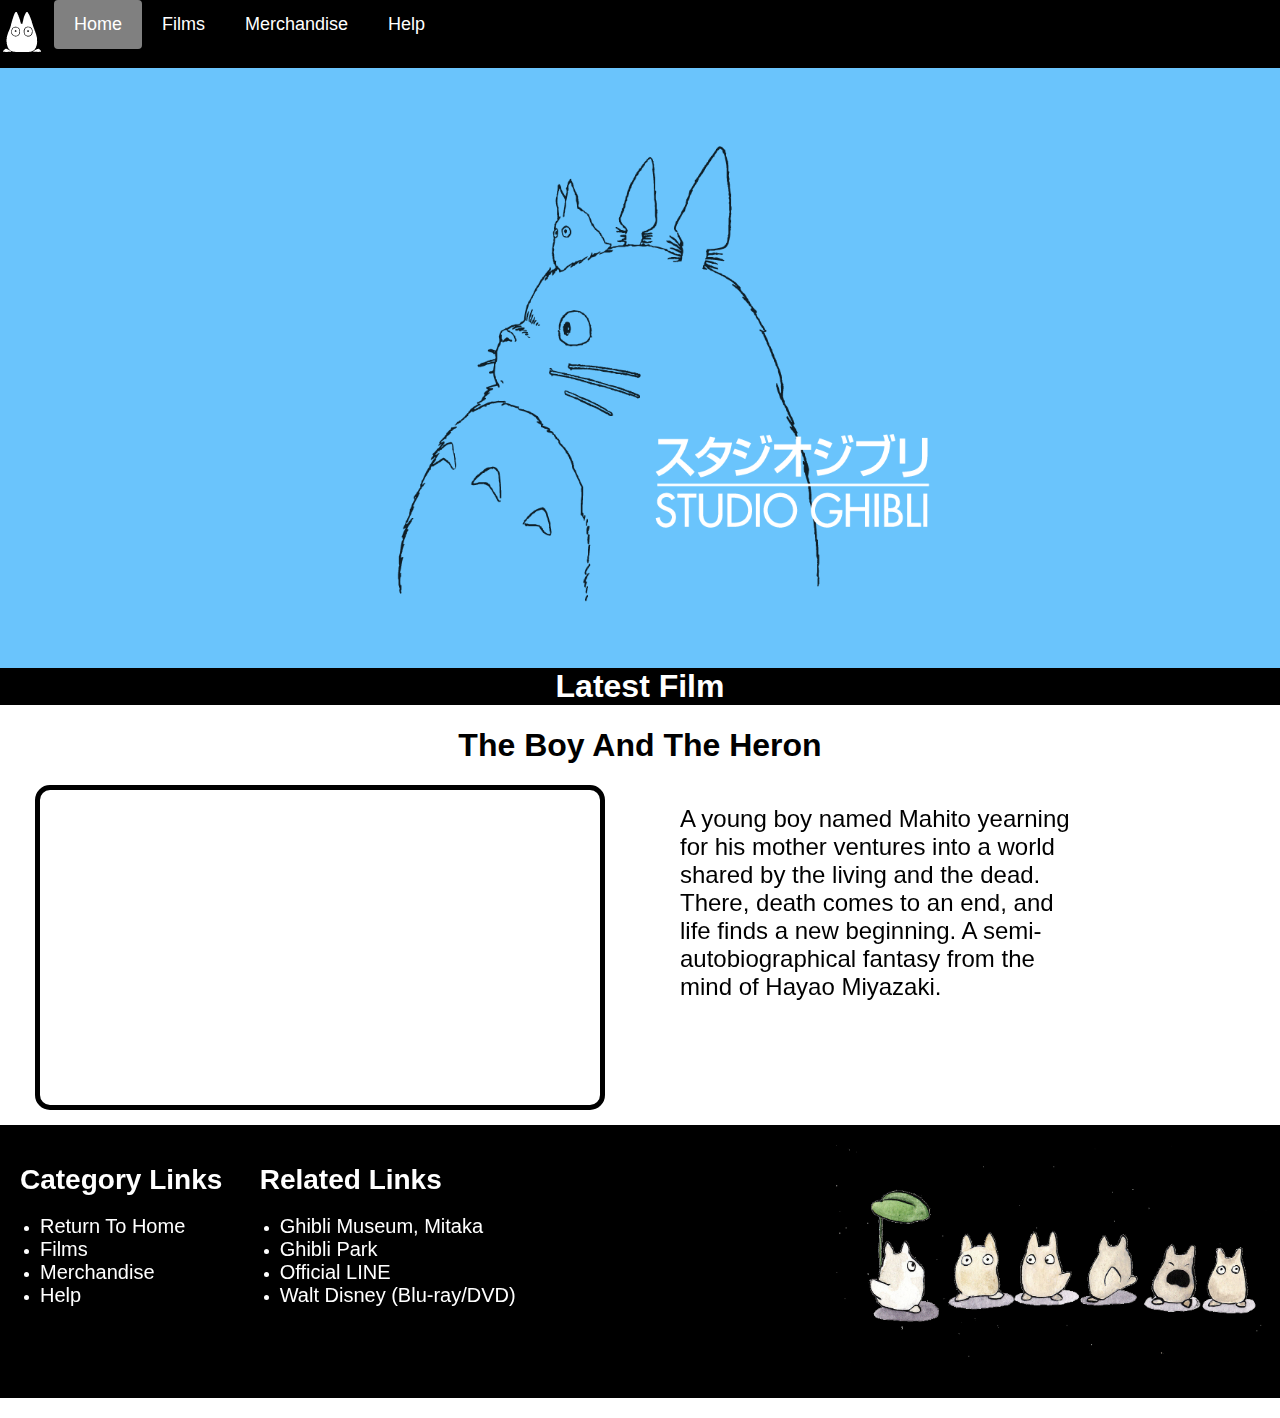
<file: index.html>
<!DOCTYPE html>
<html lang="en">
<head>
    <meta charset="UTF-8">
    <meta name="viewport" content="width=device-width, initial-scale=1.0">
    <title>Studio Ghibli</title>
    <link rel="stylesheet" href="style.css" >
    
</head>
<body>

    <div class="header">
        <a class="logo" ><img src="home_logo.png" alt="home_logo" ></a>
        <div class="links">
            <a class="home" href="index.html"  style="background-color: gray; color: white;">Home</a>
            <a class="Films" href="film_list.html">Films</a>
            <a class="merchandise" href="merchandise.html">Merchandise</a>
            <a class="help" href="help.html">Help</a>
        </div>
    </div>
    <div class="center-logo">
        <img src="totoro.png" alt="totoro" >
    </div>
    <div class="latest-film">
        <h1 id="lf-head" >Latest Film</h1>
    </div>
    <h1 id="title">The Boy And The Heron</h1>
    <div class="latest-film-body">

        <div class="lf-body" id="trail">
            <iframe width="900" height="506" src="https://www.youtube.com/embed/f7EDFdA10pg?si=gQRUvYF3UIAoTO_2" title="YouTube video player" allow="accelerometer; autoplay; clipboard-write; encrypted-media; gyroscope; picture-in-picture; web-share" allowfullscreen></iframe>
        </div>
        <div class="lf-body" id="desc">
            <p id="lf-desc">A young boy named Mahito yearning for his mother ventures into a world shared by the living and the dead. There, death comes to an end, and life finds a new beginning. A semi-autobiographical fantasy from the mind of Hayao Miyazaki.</p>
        </div>
        </div>
        
        <div class="bottom"> 
            <div class="category_links">
                <h1>Category Links</h1>
                <ul>
                    <li><a style="text-decoration:none" href="index.html">Return To Home</a></li>
                    <li><a style="text-decoration: none;" href="film_list.html">Films</a></li>
                    <li><a style="text-decoration: none;" href="merchandise.html">Merchandise</a></li>
                    <li><a style="text-decoration: none;" href="help.html">Help</a></li>
                </ul>
            </div>
            <div class="related_links">
                <h1>Related Links</h1>
                <ul>
                    <li><a style="text-decoration:none" href="https://www.ghibli-museum.jp/">Ghibli Museum, Mitaka</a></li>
                    <li><a style="text-decoration:none" href="https://ghibli-park.jp/">Ghibli Park</a></li>
                    <li><a style="text-decoration:none" href="https://line.me/ti/p/%40studioghibli">Official LINE</a></li>
                    <li><a style="text-decoration:none" href="http://www.disney.co.jp/studio/ghibli.html">Walt Disney (Blu-ray/DVD)</a></li>
                </ul>
            </div>
            <div class="bottom-img"> <img src="imgbin_catbus-chibiusa-drawing-studio-ghibli-png.png"   alt="bottom img"></div>
        </div>
</body>
</html>
</file>
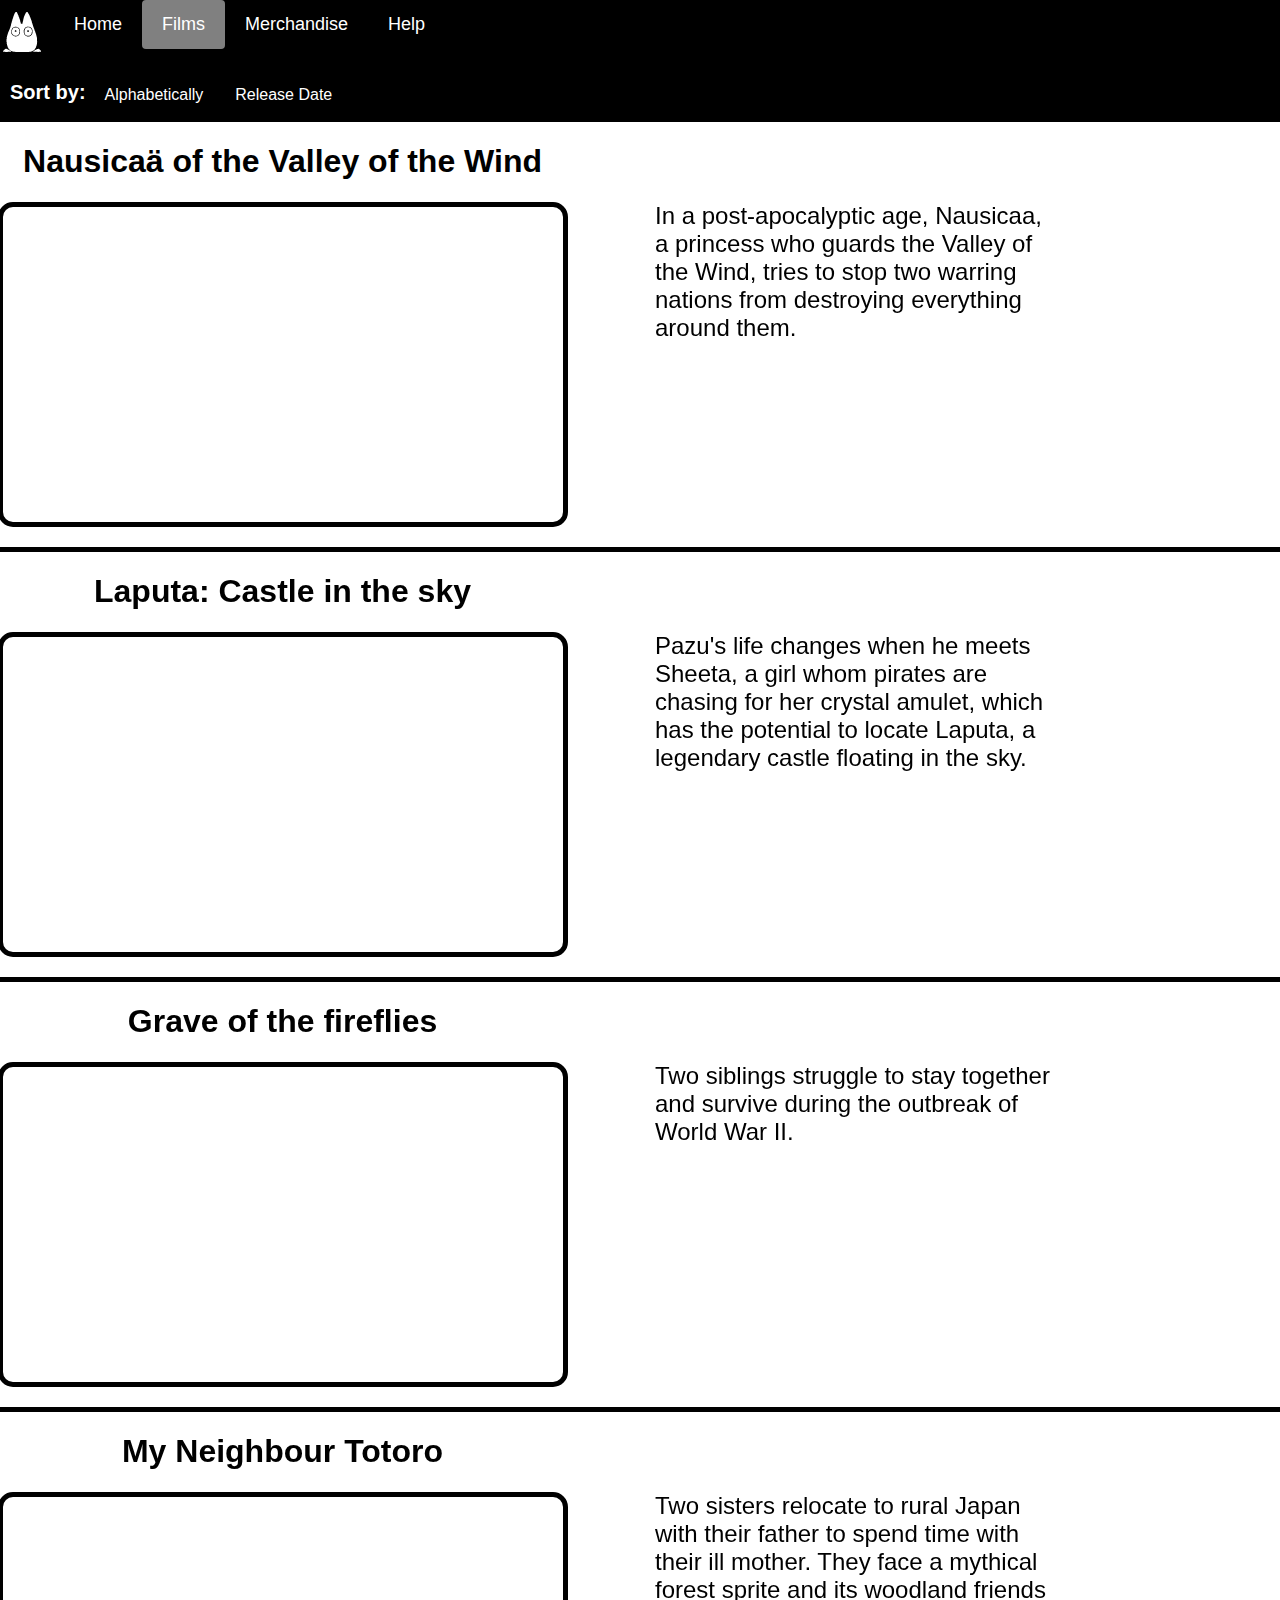
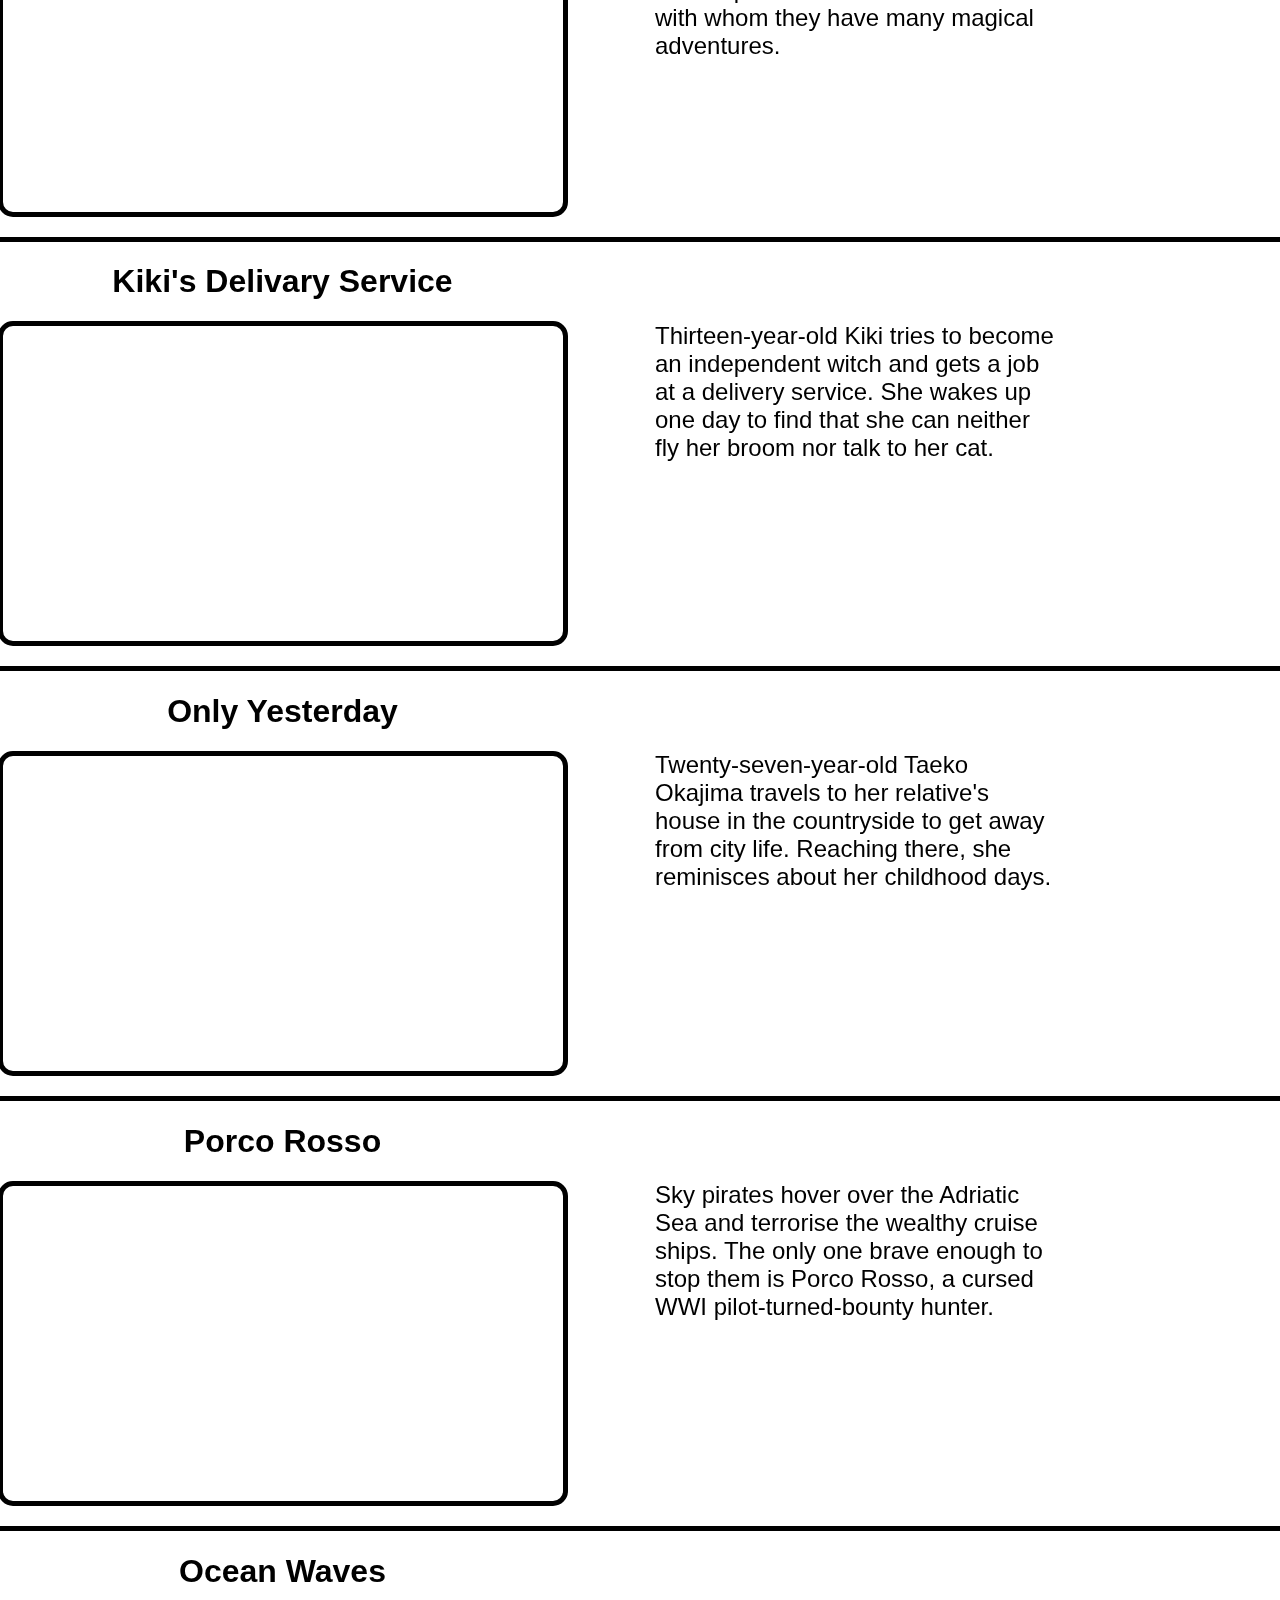
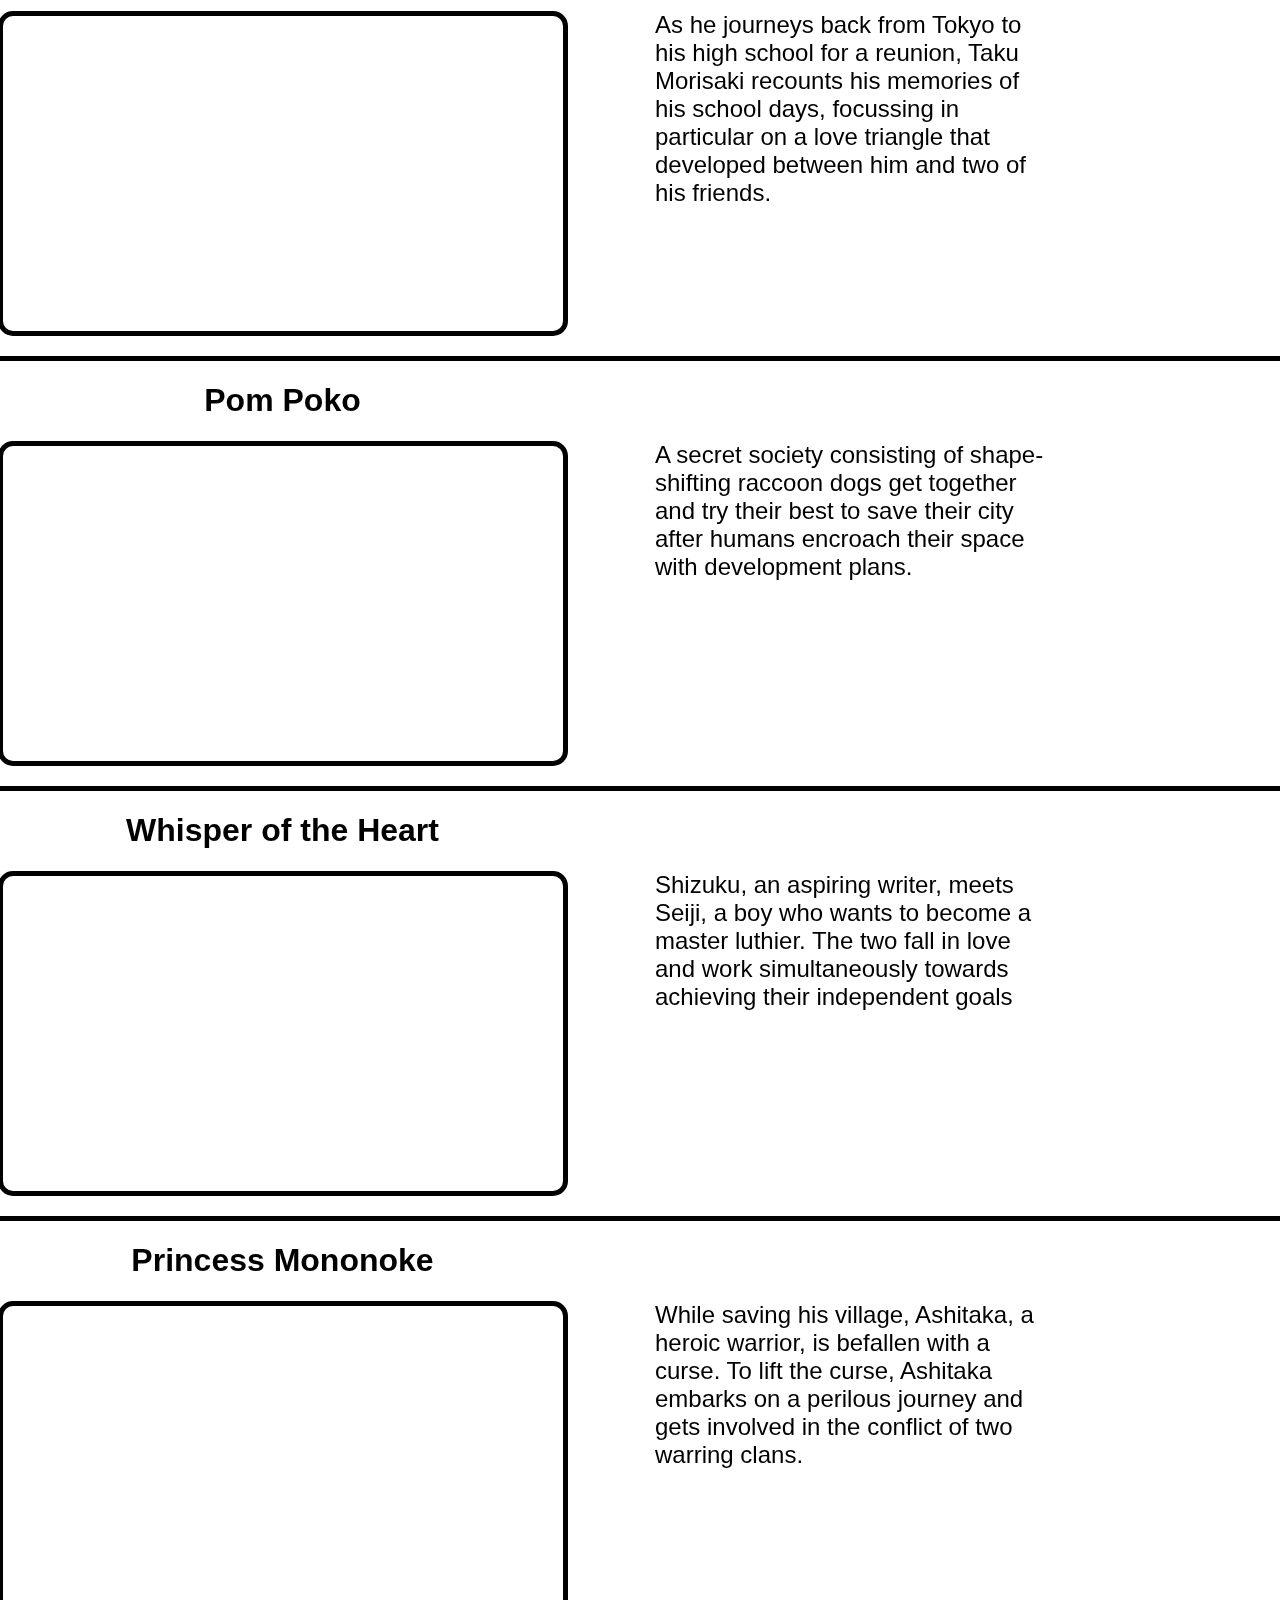
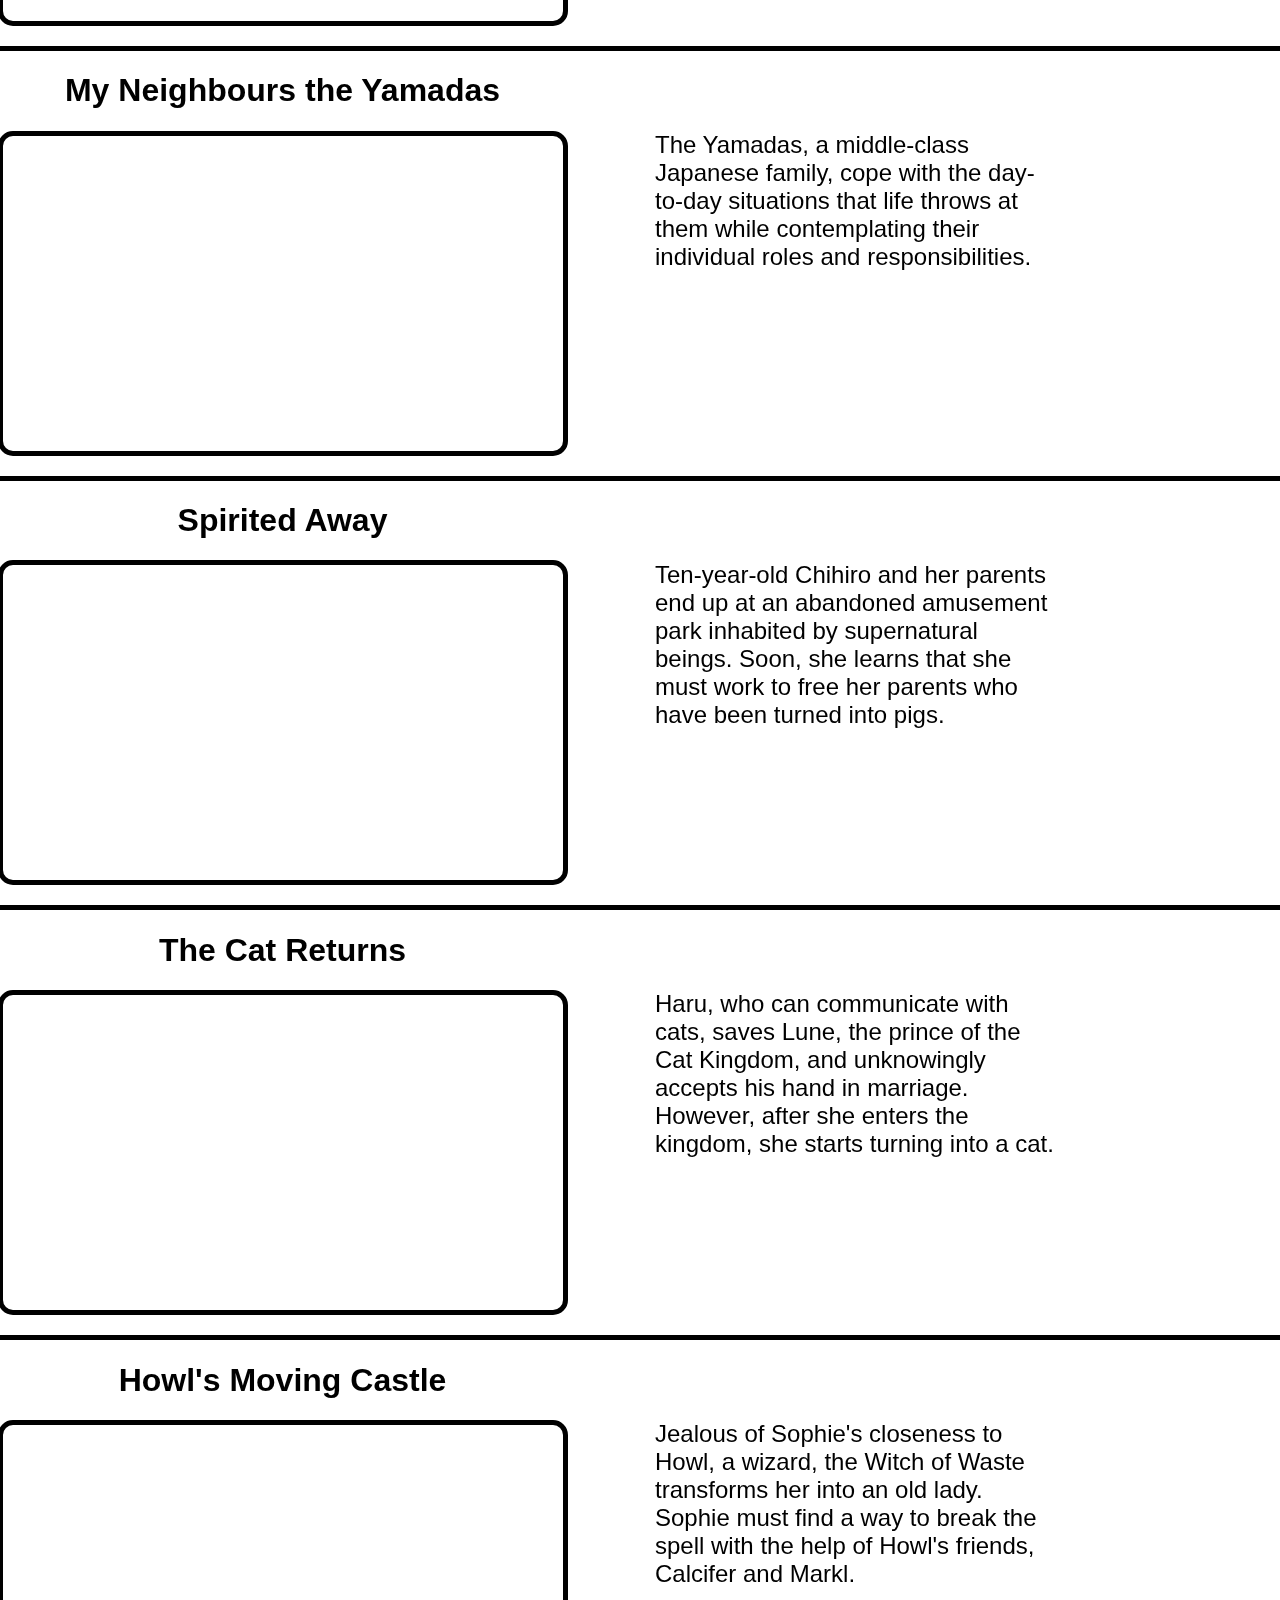
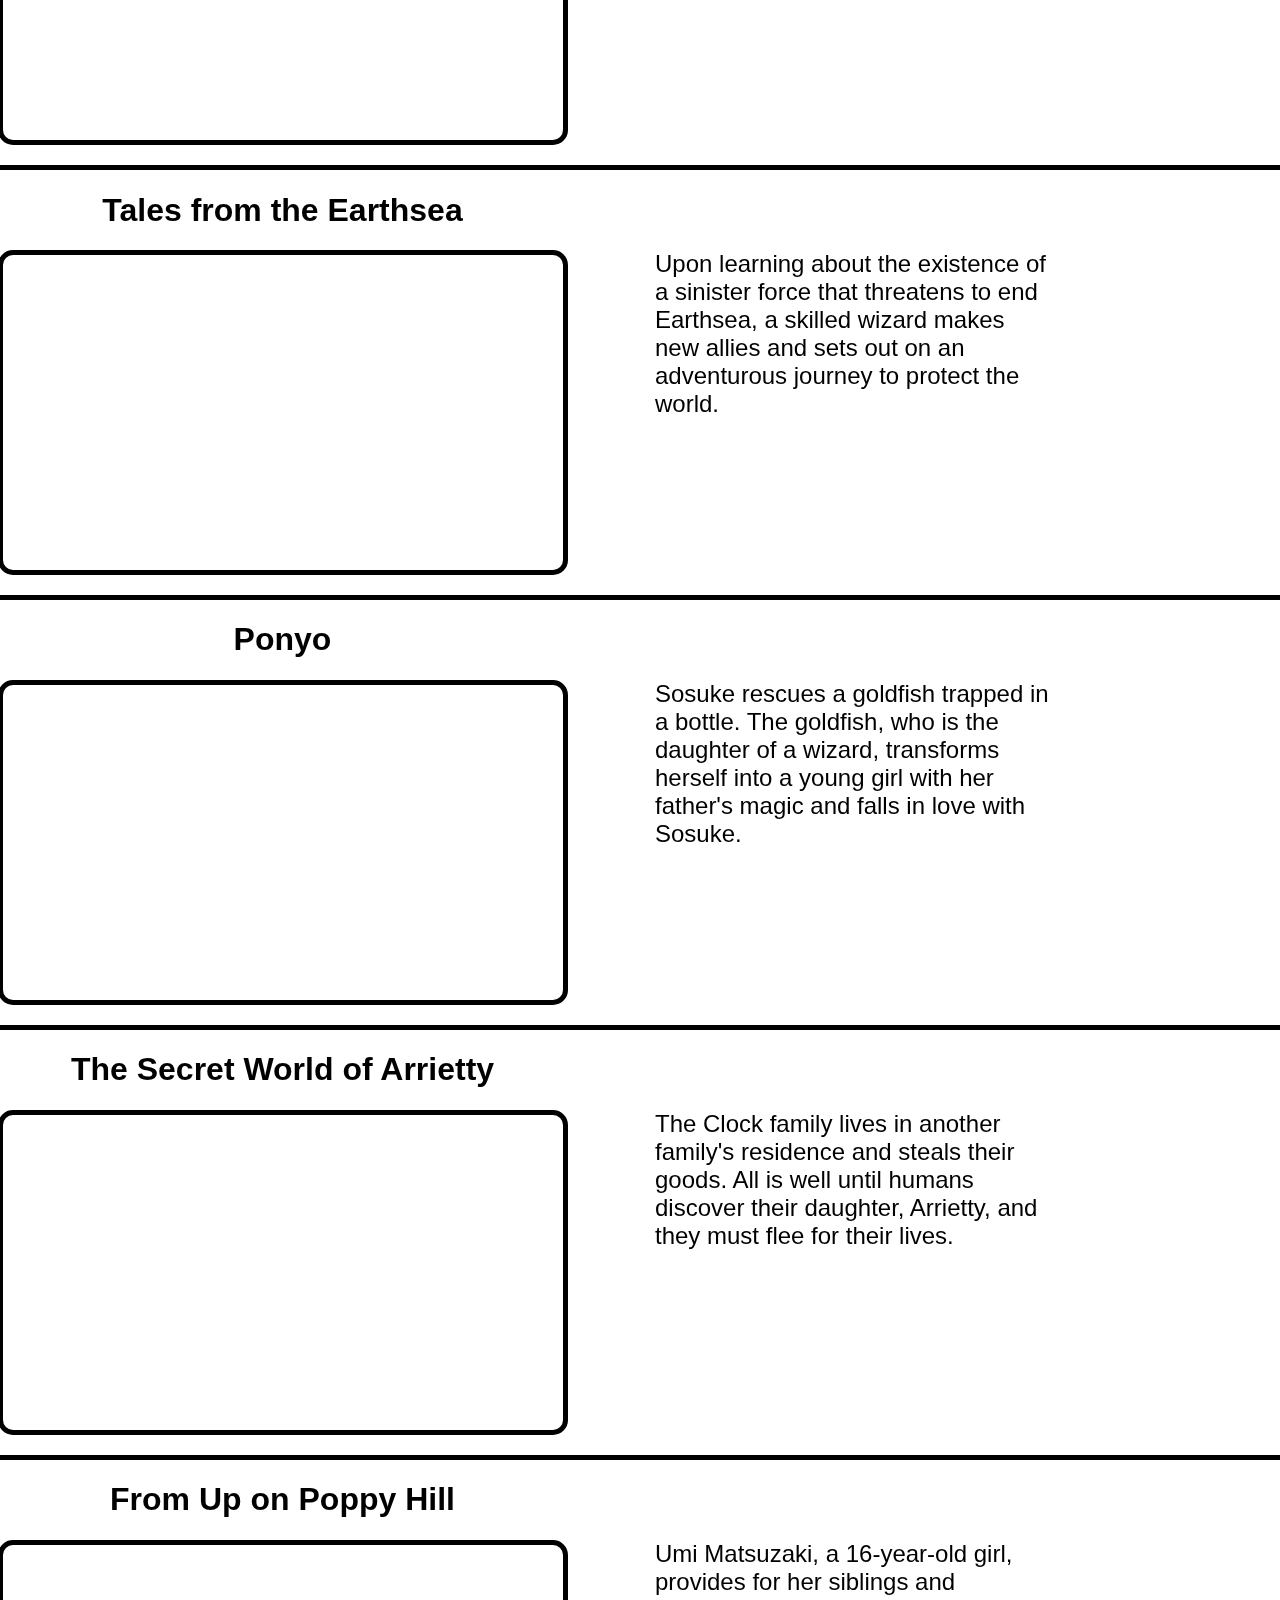
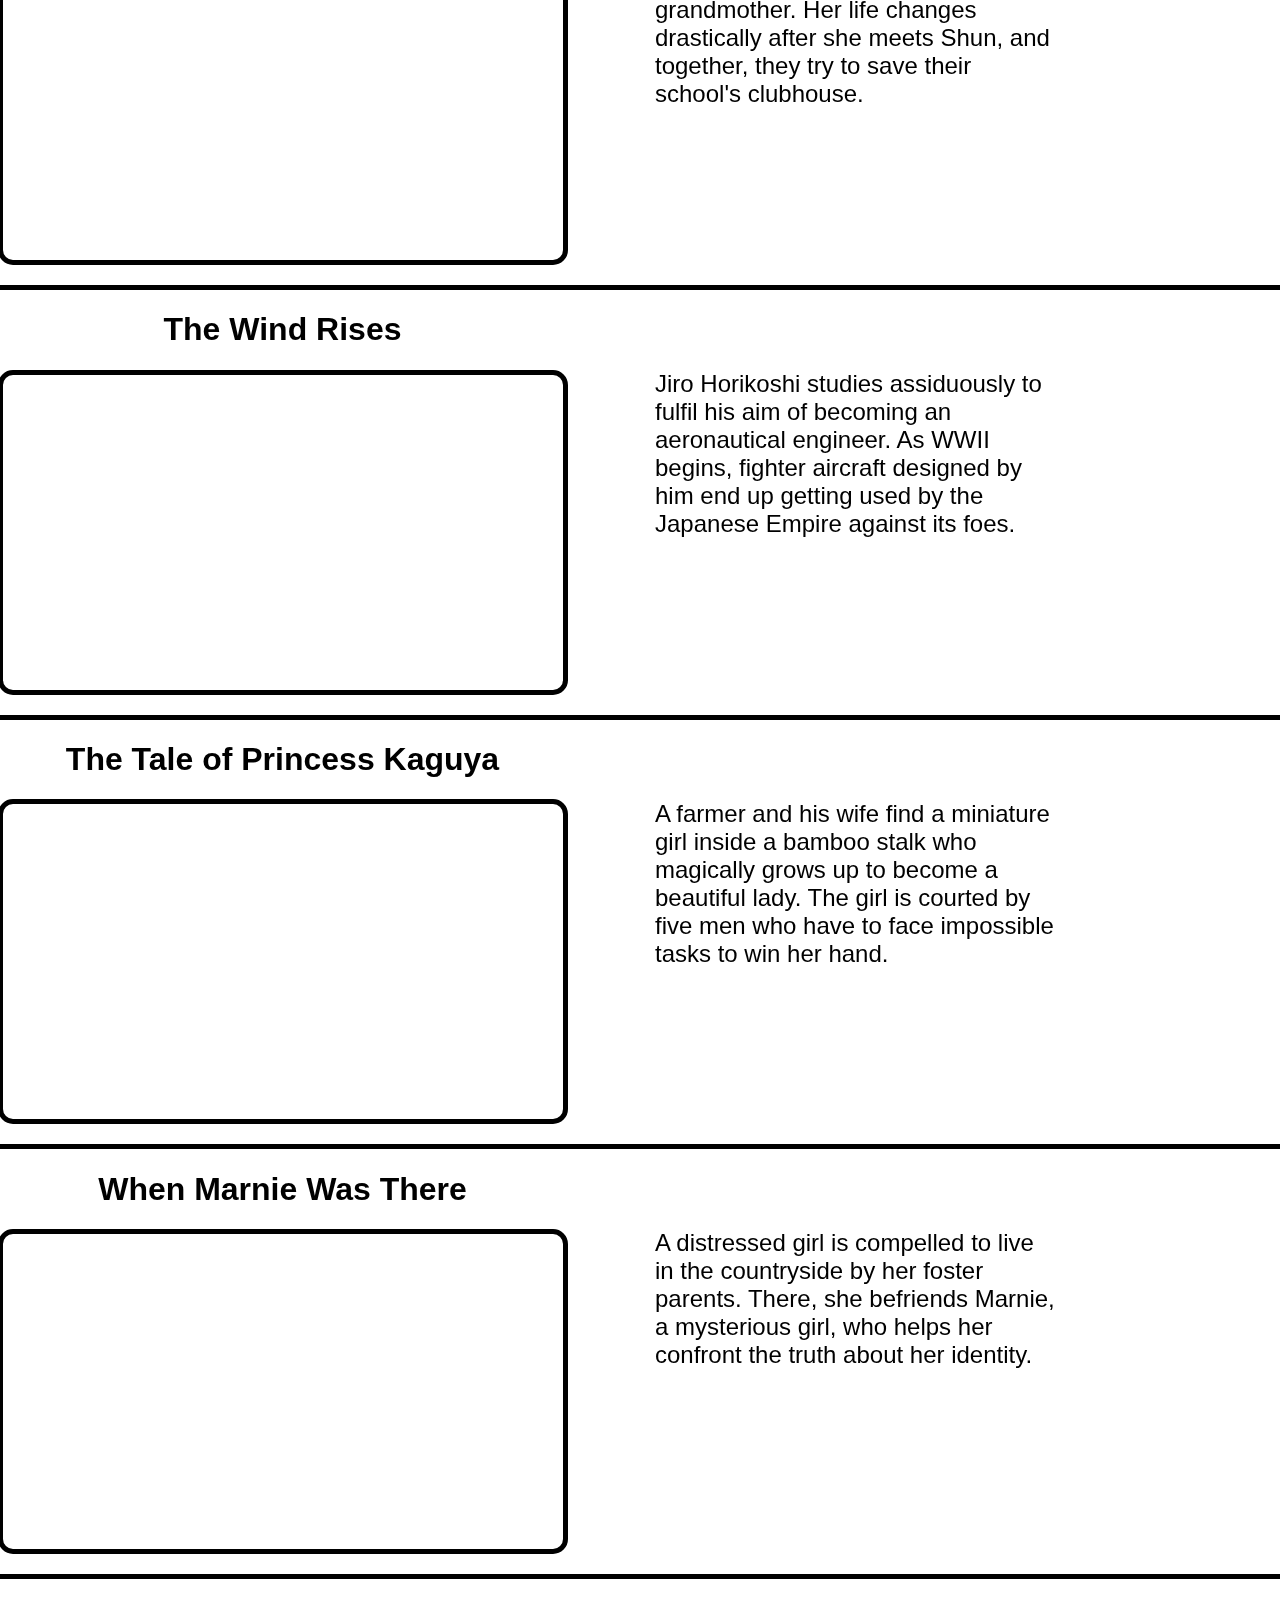
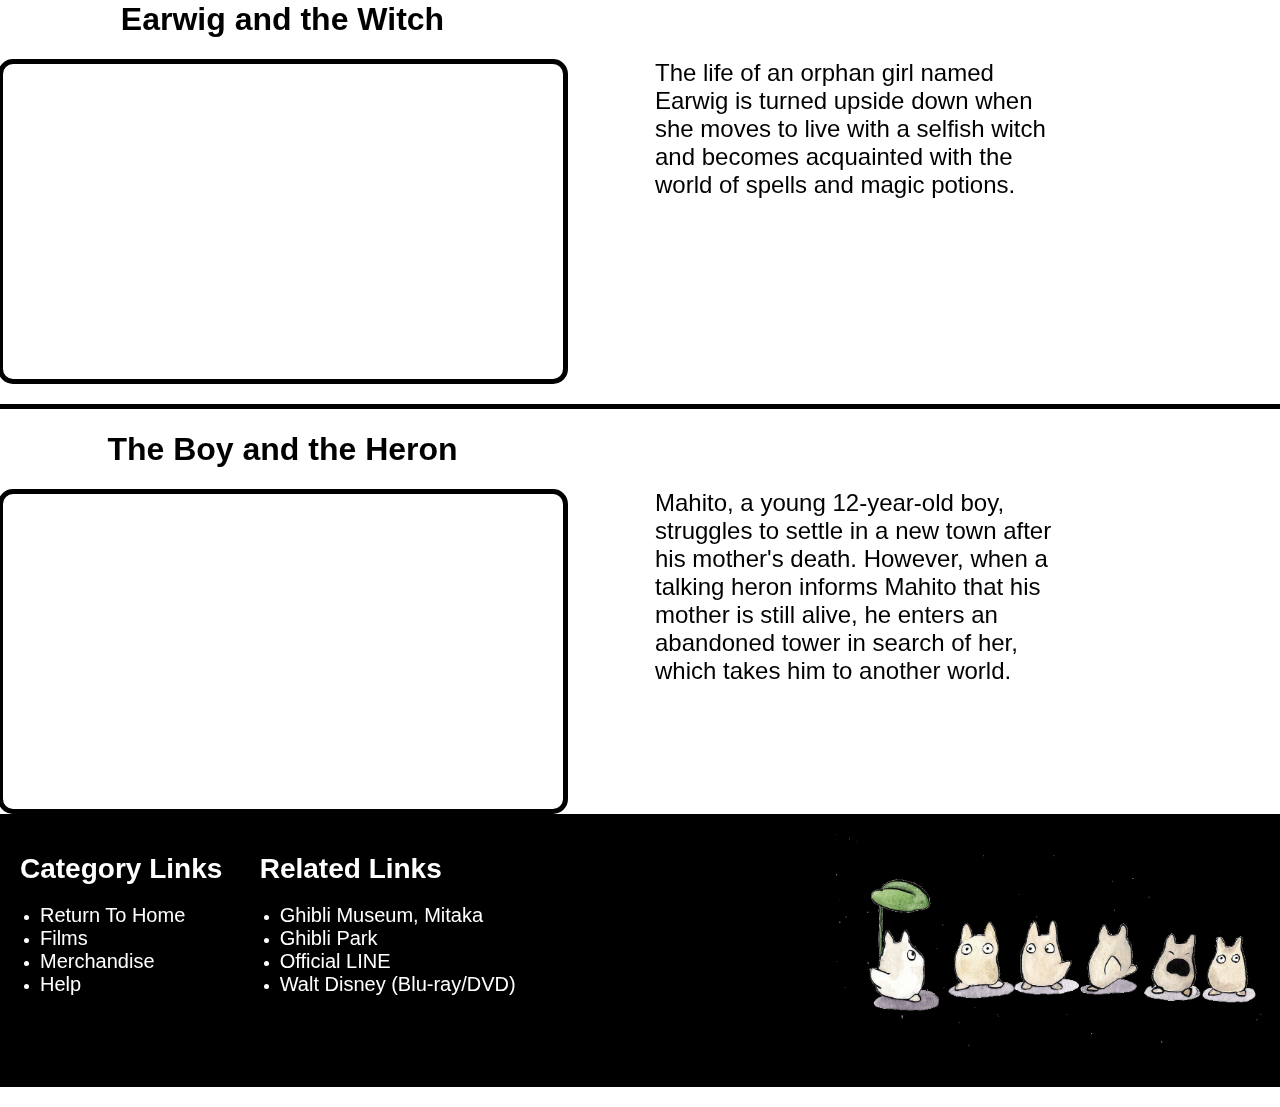
<file: film_list.html>
<!DOCTYPE html>
<html lang="en">
<head>
    <link rel="stylesheet" href="style.css">
    <meta charset="UTF-8">
    <meta name="viewport" content="width=device-width, initial-scale=1.0">
    <title>Films</title>
    <script>
        function sortFilms() {
            
            var filmList = document.querySelector('.film-list');
    
            var films = filmList.querySelectorAll('.film');
    
            var filmsArray = Array.from(films);
    
            filmsArray.sort(function (a, b) {
                var titleA = a.querySelector('h1').innerText.toUpperCase();
                var titleB = b.querySelector('h1').innerText.toUpperCase();
                if (titleA < titleB) {
                    return -1;
                }
                if (titleA > titleB) {
                    return 1;
                }
                return 0;
            });
    
            filmList.innerHTML = '';
    
            filmsArray.forEach(function (film) {
                filmList.appendChild(film);
            });
        }
    </script>
    
</head>
<body>

    <div class="header">
        <a class="logo" ><img src="home_logo.png" alt="logo"></a>
        <div class="links">
            <a class="home" href="index.html">Home</a>
            <a class="Films" href="film_list.html" style="background-color: gray; color: white;">Films</a>
            <a class="merchandise" href="merchandise.html">Merchandise</a>
            <a class="help" href="help.html">Help</a>
            
        </div>
    </div>

    <div class="sort-buttons">
        <h1>Sort by: </h1>   
        <button  id="sortAlpha" onclick="sortFilms()">Alphabetically</button>
        <a href="film_list.html"  id="datesort">Release Date   </a>
    </div>

    <div class="film-list">
        <div class="film" id="Nausicaä">
                <div class="film-body" >
                    <h1>Nausicaä of the Valley of the Wind</h1>
                    <iframe width="560" height="315" src="https://www.youtube.com/embed/6zhLBe319KE?si=r80nQRf4uBfp7kYE" title="YouTube video player"  allow="accelerometer; autoplay; clipboard-write; encrypted-media; gyroscope; picture-in-picture; web-share" allowfullscreen></iframe>

                </div>
                <div class="film-body" >
                    <p >In a post-apocalyptic age, Nausicaa, a princess who guards the Valley of the Wind, tries to stop two warring nations from destroying everything around them.</p>
                </div>
        </div>
        <div class="film" id="Laputa">
            <div class="film-body">
                <h1 > Laputa: Castle in the sky</h1>
                <iframe width="560" height="315" src="https://www.youtube.com/embed/8ykEy-yPBFc?si=kiJDIa-YvxIytT2r" title="YouTube video player"  allow="accelerometer; autoplay; clipboard-write; encrypted-media; gyroscope; picture-in-picture; web-share" allowfullscreen></iframe>

            </div>
            <div class="film-body" >
                <p >Pazu's life changes when he meets Sheeta, a girl whom pirates are chasing for her crystal amulet, which has the potential to locate Laputa, a legendary castle floating in the sky.</p>
            </div>
        </div>
        <div class="film" id="Grave">
            <div class="film-body" >
                <h1 > Grave of the fireflies</h1>
                <iframe width="560" height="315" src="https://www.youtube.com/embed/4vPeTSRd580?si=hYJKGqE3TIRcLv8p" title="YouTube video player" allow="accelerometer; autoplay; clipboard-write; encrypted-media; gyroscope; picture-in-picture; web-share" allowfullscreen></iframe>
            </div>
            <div class="film-body" >
                <p >Two siblings struggle to stay together and survive during the outbreak of World War II.</p>
            </div>
        </div>
        <div class="film" id="Totoro">
            <div class="film-body" >
                <h1 > My Neighbour Totoro</h1>
                <iframe width="560" height="315" src="https://www.youtube.com/embed/92a7Hj0ijLs?si=cL4UYJo3VuZlq3lb" title="YouTube video player" allow="accelerometer; autoplay; clipboard-write; encrypted-media; gyroscope; picture-in-picture; web-share" allowfullscreen></iframe>        </div>
            <div class="film-body" >
                <p >Two sisters relocate to rural Japan with their father to spend time with their ill mother. They face a mythical forest sprite and its woodland friends with whom they have many magical adventures.</p>
            </div>
        </div>
        <div class="film" id="Kiki">
            <div class="film-body" >
                <h1 > Kiki's Delivary Service</h1>
                <iframe width="560" height="315" src="https://www.youtube.com/embed/4bG17OYs-GA?si=kMeHX4Jlldq80zgV" title="YouTube video player"  allow="accelerometer; autoplay; clipboard-write; encrypted-media; gyroscope; picture-in-picture; web-share" allowfullscreen></iframe>
            </div>
            <div class="film-body">
                <p >Thirteen-year-old Kiki tries to become an independent witch and gets a job at a delivery service. She wakes up one day to find that she can neither fly her broom nor talk to her cat.</p>
            </div>
        </div>
        <div class="film" id="Only">
            <div class="film-body" >
                <h1 > Only Yesterday</h1>
                <iframe width="560" height="315" src="https://www.youtube.com/embed/OfkQlZArxw0?si=EbPRaAKmcVuAlpMm" title="YouTube video player"  allow="accelerometer; autoplay; clipboard-write; encrypted-media; gyroscope; picture-in-picture; web-share" allowfullscreen></iframe>
            </div>
            <div class="film-body" >
                <p >Twenty-seven-year-old Taeko Okajima travels to her relative's house in the countryside to get away from city life. Reaching there, she reminisces about her childhood days.</p>
            </div>
        </div>
        <div class="film" id="porco">
            <div class="film-body" >
                <h1 > Porco Rosso</h1>
                <iframe width="560" height="315" src="https://www.youtube.com/embed/awEC-aLDzjs?si=wA_r_2cyQd7XLYT1" title="YouTube video player" allow="accelerometer; autoplay; clipboard-write; encrypted-media; gyroscope; picture-in-picture; web-share" allowfullscreen></iframe>
            </div>
            <div class="film-body" >
                <p >Sky pirates hover over the Adriatic Sea and terrorise the wealthy cruise ships. The only one brave enough to stop them is Porco Rosso, a cursed WWI pilot-turned-bounty hunter.</p>
            </div>
        </div>
        <div class="film" id="ocean">
            <div class="film-body" >
                <h1 > Ocean Waves</h1>
                <iframe width="560" height="315" src="https://www.youtube.com/embed/tfkHiHjrqa8?si=9GABrQ3ttO587RsK" title="YouTube video player"  allow="accelerometer; autoplay; clipboard-write; encrypted-media; gyroscope; picture-in-picture; web-share" allowfullscreen></iframe>        
            </div>
            <div class="film-body">
                <p >As he journeys back from Tokyo to his high school for a reunion, Taku Morisaki recounts his memories of his school days, focussing in particular on a love triangle that developed between him and two of his friends.</p>
            </div>
        </div>
        <div class="film" id="pom">
            <div class="film-body" >
                <h1 > Pom Poko</h1>
                <iframe width="560" height="315" src="https://www.youtube.com/embed/_7cowIHjCD4?si=3rMHzA0eYvS7CMMs" title="YouTube video player"  allow="accelerometer; autoplay; clipboard-write; encrypted-media; gyroscope; picture-in-picture; web-share" allowfullscreen></iframe>        
            </div>
                <div class="film-body" >
                <p >A secret society consisting of shape-shifting raccoon dogs get together and try their best to save their city after humans encroach their space with development plans.</p>
            </div>
        </div>
        <div class="film" id="whisper">
            <div class="film-body" >
                <h1 > Whisper of the Heart</h1>
                <iframe width="560" height="315" src="https://www.youtube.com/embed/0pVkiod6V0U?si=-v4YWfpNC49xtGm1" title="YouTube video player"  allow="accelerometer; autoplay; clipboard-write; encrypted-media; gyroscope; picture-in-picture; web-share" allowfullscreen></iframe>
            </div>
                <div class="film-body" >
                <p >Shizuku, an aspiring writer, meets Seiji, a boy who wants to become a master luthier. The two fall in love and work simultaneously towards achieving their independent goals</p>
            </div>
        </div>
        <div class="film" id="Mononoke">
            <div class="film-body" >
                <h1 > Princess Mononoke</h1>
                <iframe width="560" height="315" src="https://www.youtube.com/embed/4OiMOHRDs14?si=2d2udpALSbaJQkX8" title="YouTube video player"  allow="accelerometer; autoplay; clipboard-write; encrypted-media; gyroscope; picture-in-picture; web-share" allowfullscreen></iframe>
            </div>
                <div class="film-body" >
                <p >While saving his village, Ashitaka, a heroic warrior, is befallen with a curse. To lift the curse, Ashitaka embarks on a perilous journey and gets involved in the conflict of two warring clans.</p>
            </div>
        </div>
        <div class="film" id="Yamadas">
            <div class="film-body" >
                <h1 > My Neighbours the Yamadas</h1>
                <iframe width="560" height="315" src="https://www.youtube.com/embed/1C9ujuCPlnY?si=IoycbW0KpzOLpD01" title="YouTube video player"  allow="accelerometer; autoplay; clipboard-write; encrypted-media; gyroscope; picture-in-picture; web-share" allowfullscreen></iframe>
            </div>
                <div class="film-body" >
                <p >The Yamadas, a middle-class Japanese family, cope with the day-to-day situations that life throws at them while contemplating their individual roles and responsibilities.</p>
            </div>
        </div>
        <div class="film" id="Spirited">
            <div class="film-body" >
                <h1 > Spirited Away</h1>
                <iframe width="560" height="315" src="https://www.youtube.com/embed/ByXuk9QqQkk?si=Mj2xPClV1RAa2EMC" title="YouTube video player"  allow="accelerometer; autoplay; clipboard-write; encrypted-media; gyroscope; picture-in-picture; web-share" allowfullscreen></iframe>
            </div>
                <div class="film-body" >
                <p >Ten-year-old Chihiro and her parents end up at an abandoned amusement park inhabited by supernatural beings. Soon, she learns that she must work to free her parents who have been turned into pigs.
                </p>
            </div>
        </div>
        <div class="film" id="Cat">
            <div class="film-body" >
                <h1 > The Cat Returns</h1>
                <iframe width="560" height="315" src="https://www.youtube.com/embed/Gp-H_YOcYTM?si=p2GIuRCdEIusSYbZ" title="YouTube video player"  allow="accelerometer; autoplay; clipboard-write; encrypted-media; gyroscope; picture-in-picture; web-share" allowfullscreen></iframe>
            </div>
                <div class="film-body" >
                <p >Haru, who can communicate with cats, saves Lune, the prince of the Cat Kingdom, and unknowingly accepts his hand in marriage. However, after she enters the kingdom, she starts turning into a cat.</p>
            </div>
        </div>
        <div class="film" id="Howl">
            <div class="film-body" >
                <h1 > Howl's Moving Castle</h1>
                <iframe width="560" height="315" src="https://www.youtube.com/embed/iwROgK94zcM?si=VTlSYoMs-wKHctWn" title="YouTube video player" allow="accelerometer; autoplay; clipboard-write; encrypted-media; gyroscope; picture-in-picture; web-share" allowfullscreen></iframe>
            </div>
                <div class="film-body" >
                <p >Jealous of Sophie's closeness to Howl, a wizard, the Witch of Waste transforms her into an old lady. Sophie must find a way to break the spell with the help of Howl's friends, Calcifer and Markl.
                </p>
            </div>
        </div>
        <div class="film" id="Earthsea">
            <div class="film-body" >
                <h1 > Tales from the Earthsea</h1>
                <iframe width="560" height="315" src="https://www.youtube.com/embed/8hxYx3Jq3kI?si=wMFVfl_zC2TREt6F" title="YouTube video player"  allow="accelerometer; autoplay; clipboard-write; encrypted-media; gyroscope; picture-in-picture; web-share" allowfullscreen></iframe>
            </div>
                <div class="film-body" >
                <p >Upon learning about the existence of a sinister force that threatens to end Earthsea, a skilled wizard makes new allies and sets out on an adventurous journey to protect the world.
                </p>
            </div>
        </div>
        <div class="film" id="Ponyo">
            <div class="film-body" >
                <h1 > Ponyo</h1>
                <iframe width="560" height="315" src="https://www.youtube.com/embed/CsR3KVgBzSM?si=7lxrDH6flThujr7R" title="YouTube video player"  allow="accelerometer; autoplay; clipboard-write; encrypted-media; gyroscope; picture-in-picture; web-share" allowfullscreen></iframe>
            </div>
                <div class="film-body" >
                <p >Sosuke rescues a goldfish trapped in a bottle. The goldfish, who is the daughter of a wizard, transforms herself into a young girl with her father's magic and falls in love with Sosuke.
                </p>
            </div>
        </div>
        <div class="film" id="Arrietty">
            <div class="film-body" >
                <h1 > The Secret World of Arrietty</h1>
                <iframe width="560" height="315" src="https://www.youtube.com/embed/9CtIXPhPo0g?si=9FjPKeq4hGH0Rfyu" title="YouTube video player"  allow="accelerometer; autoplay; clipboard-write; encrypted-media; gyroscope; picture-in-picture; web-share" allowfullscreen></iframe>
            </div>
                <div class="film-body" >
                <p >The Clock family lives in another family's residence and steals their goods. All is well until humans discover their daughter, Arrietty, and they must flee for their lives.
                </p>
            </div>
        </div>
        <div class="film" id="Poppy">
            <div class="film-body" >
                <h1 > From Up on Poppy Hill</h1>
                <iframe width="560" height="315" src="https://www.youtube.com/embed/9nzpk_Br6yo?si=Q2K2fL1rfTgN3S0z" title="YouTube video player" allow="accelerometer; autoplay; clipboard-write; encrypted-media; gyroscope; picture-in-picture; web-share" allowfullscreen></iframe>
                    </div>
                <div class="film-body" >
                <p >Umi Matsuzaki, a 16-year-old girl, provides for her siblings and grandmother. Her life changes drastically after she meets Shun, and together, they try to save their school's clubhouse.
                </p>
            </div>
        </div>
        <div class="film" id="Wind">
            <div class="film-body" >
                <h1 > The Wind Rises</h1>
                <iframe width="560" height="315" src="https://www.youtube.com/embed/RzSpDgiF5y8?si=epLihh99r1T5kkKT" title="YouTube video player"  allow="accelerometer; autoplay; clipboard-write; encrypted-media; gyroscope; picture-in-picture; web-share" allowfullscreen></iframe>
                    </div>
                <div class="film-body" >
                <p >Jiro Horikoshi studies assiduously to fulfil his aim of becoming an aeronautical engineer. As WWII begins, fighter aircraft designed by him end up getting used by the Japanese Empire against its foes.
                </p>
            </div>
        </div>
        <div class="film" id="Kaguya">
            <div class="film-body" >
                <h1> The Tale of Princess Kaguya</h1>
                <iframe width="560" height="315" src="https://www.youtube.com/embed/W71mtorCZDw?si=PKuM6JG6YPmkusfE" title="YouTube video player" allow="accelerometer; autoplay; clipboard-write; encrypted-media; gyroscope; picture-in-picture; web-share" allowfullscreen></iframe>
                    </div>
                <div class="film-body" >
                <p >A farmer and his wife find a miniature girl inside a bamboo stalk who magically grows up to become a beautiful lady. The girl is courted by five men who have to face impossible tasks to win her hand.
                </p>
            </div>
        </div>
        <div class="film" id="Marnie">
            <div class="film-body" >
                <h1 > When Marnie Was There</h1>
                <iframe width="560" height="315" src="https://www.youtube.com/embed/jjmrxqcQdYg?si=jZ-tsHwpfzkN6OTs" title="YouTube video player"  allow="accelerometer; autoplay; clipboard-write; encrypted-media; gyroscope; picture-in-picture; web-share" allowfullscreen></iframe>
                    </div>
                <div class="film-body" >
                <p >A distressed girl is compelled to live in the countryside by her foster parents. There, she befriends Marnie, a mysterious girl, who helps her confront the truth about her identity.
                </p>
            </div>
        </div>
        <div class="film" id="Earwig">
            <div class="film-body" >
                <h1 > Earwig and the Witch</h1>
                <iframe width="560" height="315" src="https://www.youtube.com/embed/_PfhotgXEeQ?si=GM2rZv0qFbZ1nwDB" title="YouTube video player"  allow="accelerometer; autoplay; clipboard-write; encrypted-media; gyroscope; picture-in-picture; web-share" allowfullscreen></iframe>
            </div>
                <div class="film-body" >
                <p >The life of an orphan girl named Earwig is turned upside down when she moves to live with a selfish witch and becomes acquainted with the world of spells and magic potions.
                </p>
            </div>
        </div>
        <div class="film" id="BH">
            <div class="film-body" >
                <h1 > The Boy and the Heron</h1>
                <iframe width="560" height="315" src="https://www.youtube.com/embed/f7EDFdA10pg?si=gQRUvYF3UIAoTO_2" title="YouTube video player"  allow="accelerometer; autoplay; clipboard-write; encrypted-media; gyroscope; picture-in-picture; web-share" allowfullscreen></iframe>
            </div>
                <div class="film-body" >
                <p >Mahito, a young 12-year-old boy, struggles to settle in a new town after his mother's death. However, when a talking heron informs Mahito that his mother is still alive, he enters an abandoned tower in search of her, which takes him to another world.
                </p>
            </div>
        </div>
    </div>
    <div class="bottom" > 
        <div class="category_links">
            <h1>Category Links</h1>
            <ul>
                <li><a style="text-decoration:none" href="index.html">Return To Home</a></li>
                <li><a style="text-decoration: none;" href="film_list.html" >Films</a></li>
                <li><a style="text-decoration: none;" href="merchandise.html">Merchandise</a></li>
                <li><a style="text-decoration: none;" href="help.html">Help</a></li>
            </ul>
        </div>
        <div class="related_links">
            <h1>Related Links</h1>
            <ul>
                <li><a style="text-decoration:none" href="https://www.ghibli-museum.jp/">Ghibli Museum, Mitaka</a></li>
                <li><a style="text-decoration:none" href="https://ghibli-park.jp/">Ghibli Park</a></li>
                <li><a style="text-decoration:none" href="https://line.me/ti/p/%40studioghibli">Official LINE</a></li>
                <li><a style="text-decoration:none" href="http://www.disney.co.jp/studio/ghibli.html">Walt Disney (Blu-ray/DVD)</a></li>
            </ul>
        </div>
        <div class="bottom-img"> <img src="imgbin_catbus-chibiusa-drawing-studio-ghibli-png.png" alt="bottomimg"  ></div>
    </div>



</body>
</html>
</file>
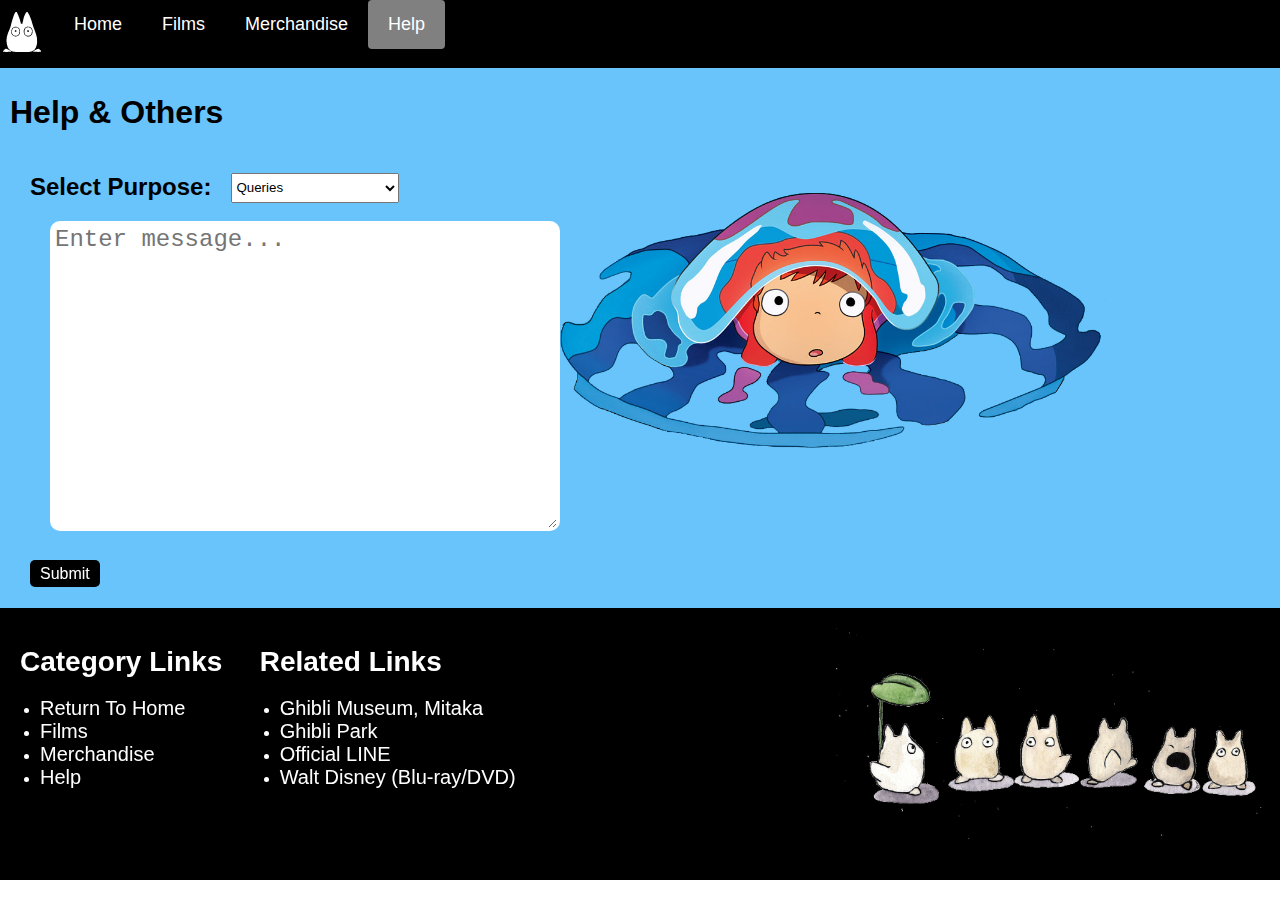
<file: help.html>
<!DOCTYPE html>
<html lang="en">
<head>
    <meta charset="UTF-8">
    <meta name="viewport" content="width=device-width, initial-scale=1.0">
    <title>Studio Ghibli</title>
    <link href="style.css" rel="stylesheet">

        
    <body>

        <div class="header">
            <a class="logo" ><img src="home_logo.png" ></a>
            <div class="links">
                <a class="home" href="index.html">Home</a>
                <a class="Films" href="film_list.html">Films</a>
                <a class="merchandise" href="merchandise.html">Merchandise</a>
                <a class="help" href="help.html" style="background-color: gray; color: white;">Help</a>
            </div>
        </div>
        <div class="page">
            <div class="opinions-queries">
                <h1>Help & Others</h1>
                <div class="form">
                    <div class="purpose">
                        <h2>Select Purpose:</h2>
                        <select name="purpose" id="purpose">
                            <option>Queries</option>
                            <option>Opinions or Suggestions</option>
                        </select>
                    </div>
                    <div class="area-submit">
                        <div class="text-area">
                            <textarea placeholder="Enter message..."></textarea>
                            
                        </div>
                        <a class="submit-button"href="help.html">Submit</a>
                    </div>

                </div>
                
            </div>
            <img src="ponyo img.png" alt="help-img" >
        </div>

        <div class="bottom"> 
            <div class="category_links">
                <h1>Category Links</h1>
                <ul>
                    <li><a style="text-decoration:none" href="index.html">Return To Home</a></li>
                    <li><a style="text-decoration: none;" href="film_list.html">Films</a></li>
                    <li><a style="text-decoration: none;" href="merchandise.html">Merchandise</a></li>
                    <li><a style="text-decoration: none;" href="help.html">Help</a></li>
                </ul>
            </div>
            <div class="related_links">
                <h1>Related Links</h1>
                <ul>
                    <li><a style="text-decoration:none" href="https://www.ghibli-museum.jp/">Ghibli Museum, Mitaka</a></li>
                    <li><a style="text-decoration:none" href="https://ghibli-park.jp/">Ghibli Park</a></li>
                    <li><a style="text-decoration:none" href="https://line.me/ti/p/%40studioghibli">Official LINE</a></li>
                    <li><a style="text-decoration:none" href="http://www.disney.co.jp/studio/ghibli.html">Walt Disney (Blu-ray/DVD)</a></li>
                </ul>
            </div>
            <div class="bottom-img"> <img src="imgbin_catbus-chibiusa-drawing-studio-ghibli-png.png"   alt="bottom img"></div>
        </div>
</body>
</html>
</file>
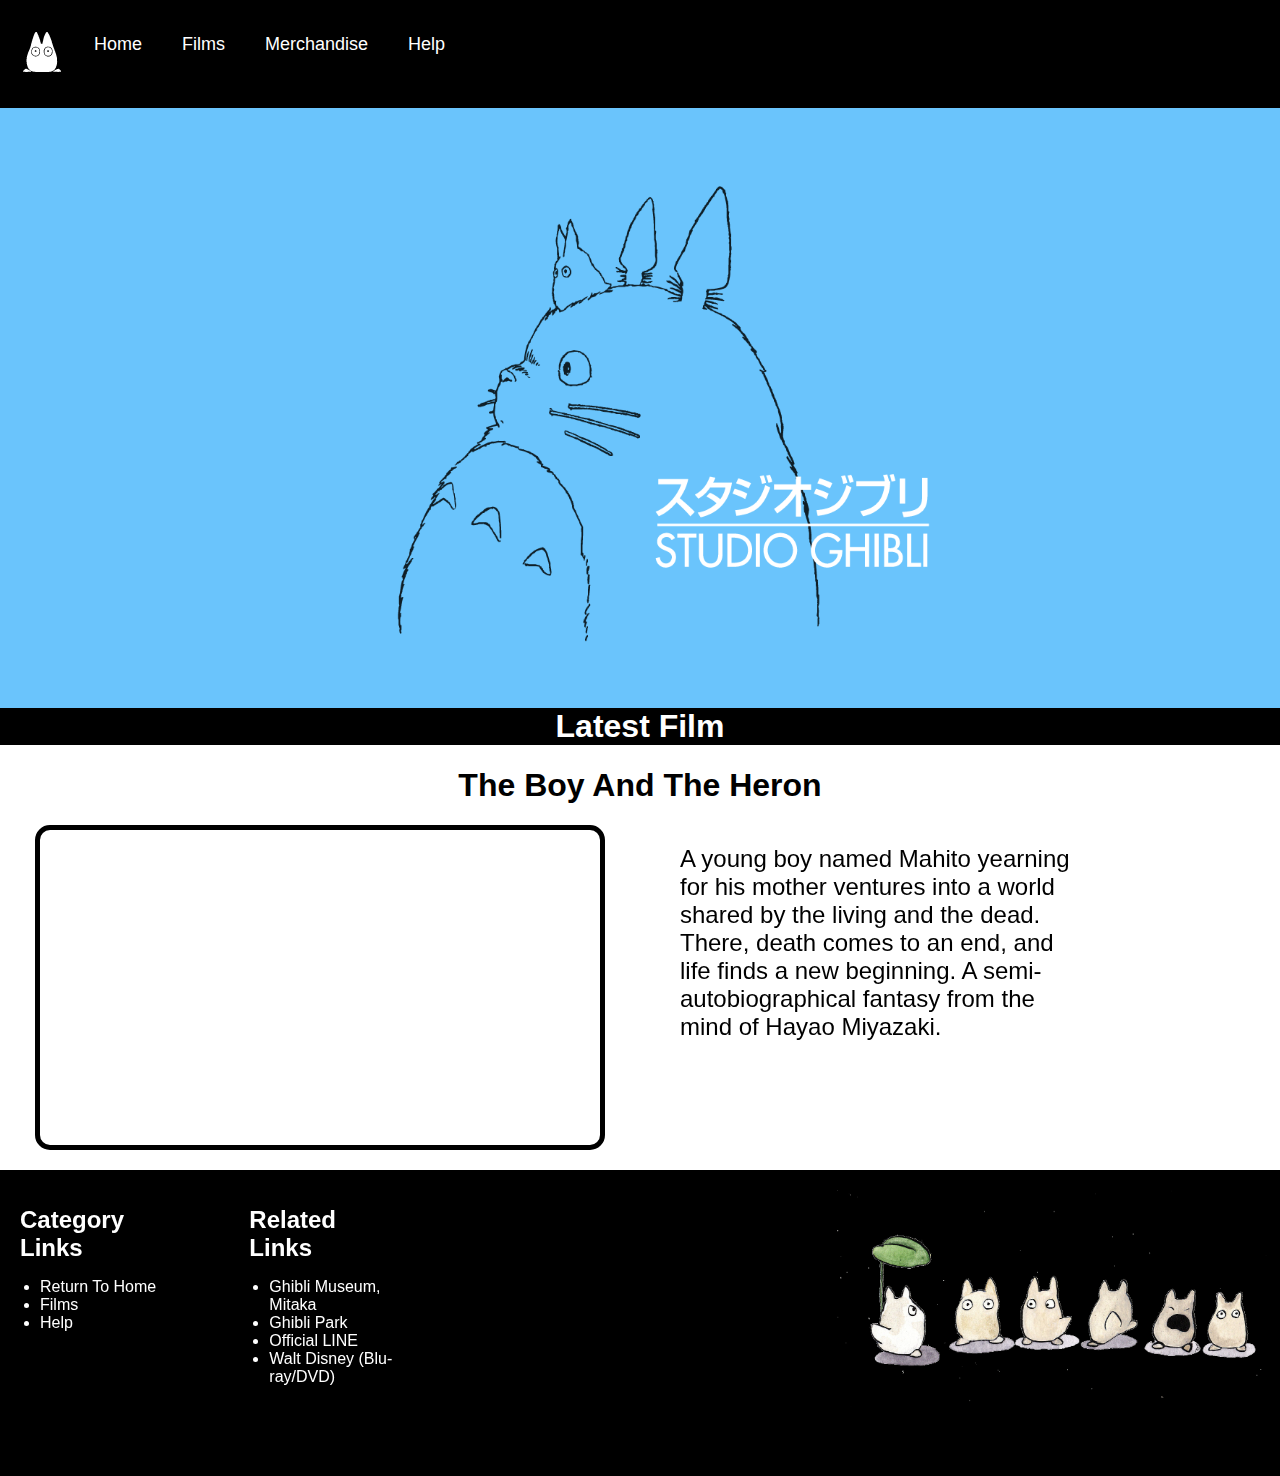
<file: main.html>
<!DOCTYPE html>
<html lang="en">
<head>
    <meta charset="UTF-8">
    <meta name="viewport" content="width=device-width, initial-scale=1.0">
    <title>Your Website Title</title>

    <style>
        @media(min-width:1000px){
        body {
            margin: 0;
            font-family: Arial, Helvetica, sans-serif;
        }

        .header {
            width: 100%;
            overflow: hidden;
            background-color: black;
            padding: 20px 10px;
            font-family: Arial, Helvetica, sans-serif;
        }

        .header a {
            float: left;
            color: white;
            text-align: center;
            padding: 12px;
            font-size: 18px;
            line-height: 25px;
            border-radius: 4px;
        }

        .header a.logo {
            font-size: 25px;
            font-weight: bold;
        }

        .header .links a:hover {
            background-color: white;
            color: black;
        }

        .links a {
            float: left;
            color: white; 
            text-decoration: none; 
            padding: 12px 20px; 
        }
        .center-logo{
            margin:-20;
        }
        .center-logo {
            width: 100%;
            text-align: center;
            background-color:rgb(106, 196, 252) ;
            padding: 0pxpx;

        }
        .center-logo img{
            height:600px;
            width:868px}

        .latest-film{
            margin-top: -25px;
            text-align: center;
            color: white;
            background-color: black;
            max-width: 100%;
        }
        .latest-film-body{text-align: center;
            display: flex;
            flex-direction: row;
            padding-bottom: 20px;
            flex-wrap: wrap;
            
        }
        .lf-body{
            display: flex;
            flex-direction: row;
            width: 50%;
            flex-wrap:nowrap;
            

        }
        .lf-body p{
            margin-left: 20px;
            text-align: left;
            font-size: 24px;
            padding: 20px;
            width: 400px;
            margin-top: 0px;}
        .lf-body iframe{
            max-width: 560px;
            max-height: 315px;
            height: calc(100vw * 315 / 560);
            margin:0 auto;
            border: solid;
            border-color: black;
            border-radius: 15px;  
            border-width: 5px;}
        .bottom{
            background-color: black;
            color: white;
            padding-top: 20px;
            padding-bottom: 50px;
            display: flex;
            flex-direction: row;
        }
        .category_links h1{font-size: 24px;
            margin-left: 20px;}
        .category_links a{color:white;
        font-size: 16px;}
        .related_links h1{font-size: 24px;
            margin-left: 20px;}
        .related_links a{color:white;
        font-size: 16px;}
        .category_links{padding-right:50px;
            width:250px;}
        #title{text-align: center;}
        .bottom-img{text-align: right;}



        }
        @media(max-width:1000px){
        body {
            margin: 0;
            font-family: Arial, Helvetica, sans-serif;
        }

        .header {
            width: 100%;
            overflow: hidden;
            background-color: black;
            padding: 20px 10px;
            font-family: Arial, Helvetica, sans-serif;
        }

        .header a {
            float: left;
            color: white;
            text-align: center;
            padding: 12px;
            font-size: 12px;
            line-height: 25px;
            border-radius: 4px;
        }

        .header a.logo {
            font-size: 25px;
            font-weight: bold;
        }

        .header .links a:hover {
            background-color: white;
            color: black;
        }

        .links a {
            float: left;
            color: white; 
            text-decoration: none; 
            padding: 12px 20px; 
        }
        .center-logo{
            margin:-20;
        }
        .center-logo {
            
            text-align: center;
            background-color:rgb(106, 196, 252) ;
            padding: 0pxpx;
        }
        .center-logo img{
            height:250px;
            width:100%}

        .latest-film{
            margin-top: -25px;
            text-align: center;
            color: white;
            background-color: black;
            max-width: 100%;
        }
        .latest-film-body{text-align: center;
            display: flex;
            flex-direction: row;
            padding-bottom: 20px;
            flex-wrap: wrap;
            
        }
        .lf-body{
            display: flex;
            flex-direction: row;
            width:100%;
            flex-wrap:wrap;
            

        }
        .lf-body p{
            margin-left: 20px;
            text-align: left;
            font-size: 16px;
            padding: 20px;
            width: 400px;
            margin-top: 0px;}
        .lf-body iframe{
                max-width: 560px;
                max-height: 315px;
                height: calc(100vw * 315 / 560);
                margin:0 auto;
                border: solid;
                border-color: black;
                border-radius: 15px;  
                border-width: 5px;
            }
        .bottom{
            background-color: black;
            color: white;
            padding-top: 20px;
            padding-bottom: 50px;
            display: flex;
            flex-direction: row;
        }
        .category_links h1{font-size: 24px;
            margin-left: 20px;}
        .category_links a{color:white;
        font-size: 16px;}
        .related_links h1{font-size: 24px;
            margin-left: 20px;}
        .related_links a{color:rgb(3, 2, 2);
        font-size: 16px;}
        .category_links{padding-right:50px;
            width:250px;}
        #title{text-align: center;}
        .bottom-img{text-align: right;
            width: 0px;}



        }
    </style>
</head>
<body>

    <div class="header">
        <a class="logo" ><img src="home_logo.png" ></a>
        <div class="links">
            <a class="home" href="#">Home</a>
            <a class="Films" href="film_list.html">Films</a>
            <a class="merchandise" href="#">Merchandise</a>
            <a class="help" href="#">Help</a>
        </div>
    </div>
    <div class="center-logo">
        <img src="totoro.png" >
    </div>
    <div class="latest-film">
        <h1 id="lf-head" film_list.html>Latest Film</h1>
    </div>
    <h1 id="title">The Boy And The Heron</h1>
    <div class="latest-film-body">

        <div class="lf-body" id="trail">
            <iframe width="900" height="506 " src="https://www.youtube.com/embed/f7EDFdA10pg?si=gQRUvYF3UIAoTO_2" title="YouTube video player" frameborder="0" allow="accelerometer; autoplay; clipboard-write; encrypted-media; gyroscope; picture-in-picture; web-share" allowfullscreen></iframe>
        </div>
        <div class="lf-body" id="desc">
            <p id="lf-desc">A young boy named Mahito yearning for his mother ventures into a world shared by the living and the dead. There, death comes to an end, and life finds a new beginning. A semi-autobiographical fantasy from the mind of Hayao Miyazaki.</p>
        </div>
        </div>
        <div class="bottom"> 
            <div class="category_links">
                <h1>Category Links</h1>
                <ul>
                    <li><a style="text-decoration:none" href="main.html">Return To Home</a></li>
                    <li><a style="text-decoration: none;"href="film_list.html">Films</a></li>
                    <li><a style="text-decoration: none;" href="'">Help</a></li>
                </ul>
            </div>
            <div class="related_links">
                <h1>Related Links</h1>
                <ul>
                    <li><a style="text-decoration:none" href="">Ghibli Museum, Mitaka</a></li>
                    <li><a style="text-decoration:none" href="">Ghibli Park</a></li>
                    <li><a style="text-decoration:none" href="">Official LINE</a></li>
                    <li><a style="text-decoration:none" href="">Walt Disney (Blu-ray/DVD)</a></li>
                </ul>
            </div>
            <div class="bottom-img"> <img src="imgbin_catbus-chibiusa-drawing-studio-ghibli-png.png"  width="50%" ></div>
        </div>
</body>
</html>
</file>
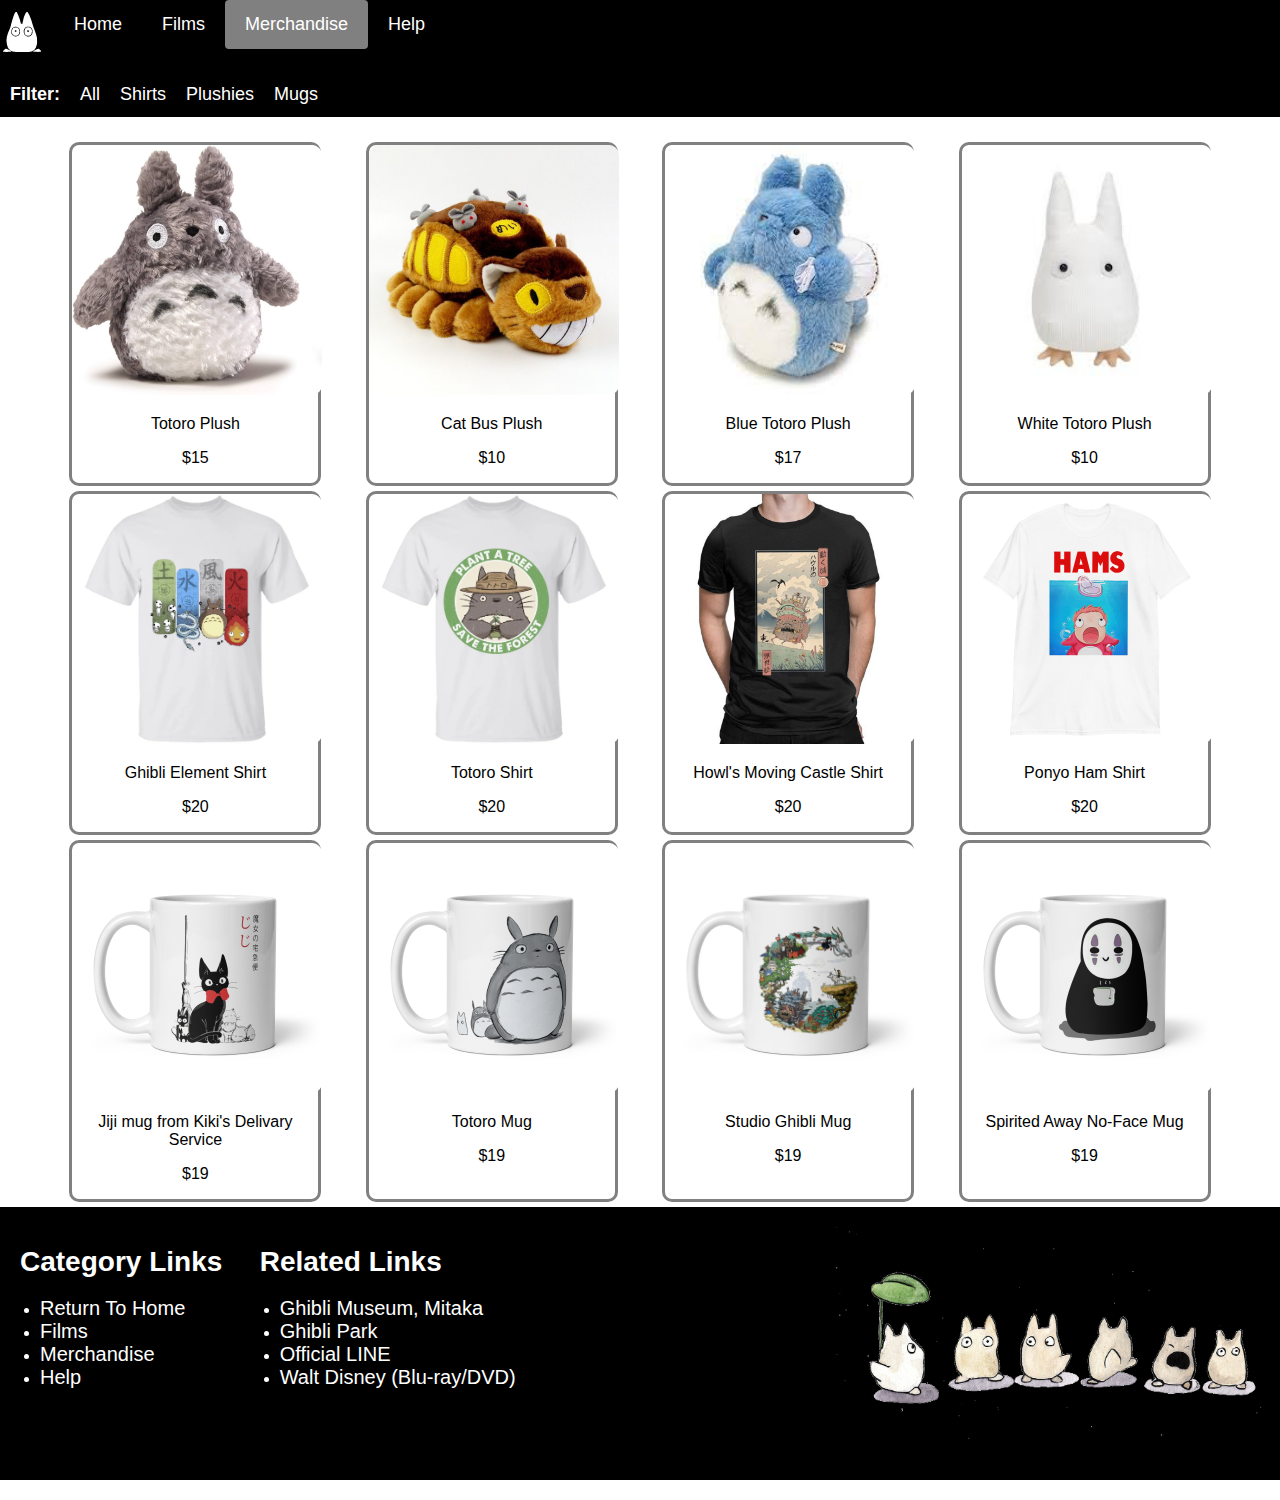
<file: merchandise.html>
<!DOCTYPE html>
<html lang="en">
<head>
    <meta charset="UTF-8">
    <meta name="viewport" content="width=device-width, initial-scale=1.0">
    <title>Studio Ghibli</title>
    <link rel="stylesheet" href="style.css">

    
</head>
    <body>

        <div class="header">
            <a class="logo" ><img src="home_logo.png" alt="logo"></a>
            <div class="links">
                <a class="home" href="index.html">Home</a>
                <a class="Films" href="film_list.html">Films</a>
                <a class="merchandise" href="merchandise.html"  style="background-color: gray; color: white;">Merchandise</a>
                <a class="help" href="help.html">Help</a>
            </div>
        </div>
        <ul class="filters">
            <li><h1>Filter: </h1></li>
            <li data-filter="all" class="active"><a href="#" onclick="filterItems('all')">All</a></li>
            <li data-filter="shirt" ><a href="#" onclick="filterItems('shirt')">Shirts</a></li>
            <li data-filter="plush" ><a href="#" onclick="filterItems('plush')">Plushies</a></li>
            <li data-filter="mug" ><a href="#" onclick="filterItems('mug')">Mugs</a></li>
        </ul>
        <div class="shop">
            <div class="product" id="plush" >
                
                <a href="#" id="totoro-plush-popup"><img src="totoro plush.jpg"  alt="tp"></a>
                <a ><p>Totoro Plush</p></a>
                <a ><p>$15</p></a>
                <div class="popup-window" id="totoro-popup">
                    
                    <button id="close-button">X</button>
                    <img src="totoro plush.jpg" alt="tp">
                    <h1>Totoro Plush </h1>

                    <button id="buy-button">Purchase Now</button>
                </div>
                <script>
                    var totoroPopupLink = document.getElementById("totoro-plush-popup");
                    var totoroPopupWindow = document.getElementById("totoro-popup");
                    var closetotoroButton = document.getElementById("close-button");
                    var buytotoroButton = document.getElementById("buy-button");
                
                    totoroPopupLink.addEventListener("click", function (event) {
                        event.preventDefault();
                        totoroPopupWindow.style.display = "block";
                    });
                
                    closetotoroButton.addEventListener("click", function () {
                        totoroPopupWindow.style.display = "none";
                    });
                
                    buytotoroButton.addEventListener("click", function () {
                        totoroPopupWindow.style.display = "none";
                        
                    });
                </script>
                    
                </div>
            <div class="product" id="plush">
                <a href="#" id="cat-bus-plush-popup"><img src="cat bus plush.jpeg" alt="cb"></a>
                <a><p>Cat Bus Plush</p></a>
                <a><p>$10</p></a>
                <div class="popup-window" id="catbus-popup">
                    <button style="float: Right;background-color: black;color: white;border-radius: 50px;" id="close-buttoncb">X</button>
                    <img src="cat bus plush.jpeg" alt="cb">
                    <h1 style="padding-top: 200px;">Cat Bus Plush</h1>
                    <button style="color: white;background-color:rgb(106, 196, 252) ;width:300px;border: solid 2px rgb(106, 196, 252);border-radius:5px;" id="buy-buttoncb">Purchase Now</button>
                </div>
                <script>
                    var catBusPopupLink = document.getElementById("cat-bus-plush-popup");
                    var catBusPopupWindow = document.getElementById("catbus-popup");
                    var closeCatBusButton = document.getElementById("close-buttoncb");
                    var buyCatBusButton = document.getElementById("buy-buttoncb");
                
                    catBusPopupLink.addEventListener("click", function (event) {
                        event.preventDefault();
                        catBusPopupWindow.style.display = "block";
                    });
                
                    closeCatBusButton.addEventListener("click", function () {
                        catBusPopupWindow.style.display = "none";
                    });
                
                    buyCatBusButton.addEventListener("click", function () {
                        catBusPopupWindow.style.display = "none";
                    });
                </script>
            </div>
            <div class="product" id="plush">
                <a href="#" id="bt-popup-link"><img src="blu totoro plush.jpeg" alt="bt"  ></a>
                <a><p>Blue Totoro Plush</p></a>
                <a><p>$17</p></a>
                <div class="popup-window" id="bt-popup">
                    <button style="float: Right;background-color: black;color: white;border-radius: 50px;" id="close-buttonbt">X</button>
                    <img src="blu totoro plush.jpeg" alt="bt">
                    <h1 style="padding-top: 200px;">Blue Totoro Plush</h1>
                    <button style="color: white;background-color:rgb(106, 196, 252) ;width:300px;border: solid 2px rgb(106, 196, 252);border-radius:5px;" id="buy-buttonbt">Purchase Now</button>
                </div>
                <script>
                    var btPopupLink = document.getElementById("bt-popup-link");
                    var btPopupWindow = document.getElementById("bt-popup");
                    var closebtButton = document.getElementById("close-buttonbt");
                    var buybtButton = document.getElementById("buy-buttonbt");
                
                    btPopupLink.addEventListener("click", function (event) {
                        event.preventDefault();
                        btPopupWindow.style.display = "block";
                    });
                
                    closebtButton.addEventListener("click", function () {
                        btPopupWindow.style.display = "none";
                    });
                
                    buybtButton.addEventListener("click", function () {
                        btPopupWindow.style.display = "none";
                    });
                </script>
            </div>
            <div class="product"id="plush">
                <a href="#" id="wt-popup-link"><img src="white totoro plush.jpeg" alt="wt" ></a>
                <a><p>White Totoro Plush</p></a>
                <a><p>$10</p></a>
                <div class="popup-window" id="wt-popup">
                    <button style="float: Right;background-color: black;color: white;border-radius: 50px;" id="close-buttonwt">X</button>
                    <img src="white totoro plush.jpeg" alt="wt">
                    <h1 style="padding-top: 200px;">White Totoro Plush</h1>
                    <button style="color: white;background-color:rgb(106, 196, 252) ;width:300px;border: solid 2px rgb(106, 196, 252);border-radius:5px;" id="buy-buttonwt">Purchase Now</button>
                </div>
                <script>
                    var wtPopupLink = document.getElementById("wt-popup-link");
                    var wtPopupWindow = document.getElementById("wt-popup");
                    var closewtButton = document.getElementById("close-buttonwt");
                    var buywtButton = document.getElementById("buy-buttonwt");
                
                    wtPopupLink.addEventListener("click", function (event) {
                        event.preventDefault();
                        wtPopupWindow.style.display = "block";
                    });
                
                    closewtButton.addEventListener("click", function () {
                        wtPopupWindow.style.display = "none";
                    });
                
                    buywtButton.addEventListener("click", function () {
                        wtPopupWindow.style.display = "none";
                    });
                </script>
            </div>
            <div class="product" id="shirt" >
                <a href="#" id="ge-popup-link"><img src="shirt1.jpeg" alt="ge" ></a>
                <a><p>Ghibli Element Shirt</p></a>
                <a><p>$20</p></a>
                <div class="popup-window" id="ge-popup">
                    <button style="float: Right;background-color: black;color: white;border-radius: 50px;" id="close-buttonge">X</button>
                    <img src="shirt1.jpeg" alt="ge">
                    <h1 style="padding-top: 200px;">Ghibli Element Shirt</h1>
                    <ul >
                        <label for="radio">XS
                            <input type="radio" name="size">
                        </label>
                        <label for="radio">S
                            <input type="radio" name="size">
                        </label>
                        <label for="radio">M
                            <input type="radio" name="size">
                        </label>
                        <label for="radio">L
                            <input type="radio" name="size">
                        </label>
                        <label for="radio">XL
                            <input type="radio" name="size">
                        </label>
                    </ul>
                    <button style="color: white;background-color:rgb(106, 196, 252) ;width:300px;border: solid 2px rgb(106, 196, 252);border-radius:5px;" id="buy-buttonge">Purchase Now</button>
                </div>
                <script>
                    var gePopupLink = document.getElementById("ge-popup-link");
                    var gePopupWindow = document.getElementById("ge-popup");
                    var closegeButton = document.getElementById("close-buttonge");
                    var buygeButton = document.getElementById("buy-buttonge");
                
                    gePopupLink.addEventListener("click", function (event) {
                        event.preventDefault();
                        gePopupWindow.style.display = "block";
                    });
                
                    closegeButton.addEventListener("click", function () {
                        gePopupWindow.style.display = "none";
                    });
                
                    buygeButton.addEventListener("click", function () {
                        gePopupWindow.style.display = "none";
                    });
                </script>
            </div>
            <div class="product"id="shirt">
                <a href="#" id="ts-popup-link"><img src="totoro_shrt.jpg" alt="ts" ></a>
                <a><p>Totoro Shirt</p></a>

                <a><p>$20</p></a>
                <div class="popup-window" id="ts-popup">
                    <button style="float: Right;background-color: black;color: white;border-radius: 50px;" id="close-buttonts">X</button>
                    <img src="totoro_shrt.jpg" alt="ts">
                    <h1 style="padding-top: 200px;">Totoro Shirt</h1>
                    <ul >
                        <label for="radio">XS
                            <input type="radio" name="size">
                        </label>
                        <label for="radio">S
                            <input type="radio" name="size">
                        </label>
                        <label for="radio">M
                            <input type="radio" name="size">
                        </label>
                        <label for="radio">L
                            <input type="radio" name="size">
                        </label>
                        <label for="radio">XL
                            <input type="radio" name="size">
                        </label>
                    </ul>
                    <button style="color: white;background-color:rgb(106, 196, 252) ;width:300px;border: solid 2px rgb(106, 196, 252);border-radius:5px;" id="buy-buttonts">Purchase Now</button>
                </div>
                <script>
                    var tsPopupLink = document.getElementById("ts-popup-link");
                    var tsPopupWindow = document.getElementById("ts-popup");
                    var closetsButton = document.getElementById("close-buttonts");
                    var buytsButton = document.getElementById("buy-buttonts");
                
                    tsPopupLink.addEventListener("click", function (event) {
                        event.preventDefault();
                        tsPopupWindow.style.display = "block";
                    });
                
                    closetsButton.addEventListener("click", function () {
                        tsPopupWindow.style.display = "none";
                    });
                
                    buytsButton.addEventListener("click", function () {
                        tsPopupWindow.style.display = "none";
                    });
                </script>
            </div>
            <div class="product" id="shirt">
                <a href="#" id="popup-link-hm"><img src="how-moving-castle-classic-shirt-800x800.jpg" alt="hm"></a>
                <a><p>Howl's Moving Castle Shirt</p></a>
                <a><p>$20</p></a>
                <div class="popup-window" id="popup-hm">
                    <button style="float: Right;background-color: black;color: white;border-radius: 50px;" id="close-buttonhm">X</button>
                    <img src="how-moving-castle-classic-shirt-800x800.jpg" alt="hm">
                    <h1 style="padding-top: 200px;">Howl's Moving Castle Shirt</h1>
                    <ul >
                        <label for="radio">XS
                            <input type="radio" name="size">
                        </label>
                        <label for="radio">S
                            <input type="radio" name="size">
                        </label>
                        <label for="radio">M
                            <input type="radio" name="size">
                        </label>
                        <label for="radio">L
                            <input type="radio" name="size">
                        </label>
                        <label for="radio">XL
                            <input type="radio" name="size">
                        </label>
                    </ul>
                    <button style="color: white;background-color:rgb(106, 196, 252) ;width:300px;border: solid 2px rgb(106, 196, 252);border-radius:5px;" id="buy-buttonhm">Purchase Now</button>
                </div>
                <script>
                    var PopupLinkhm = document.getElementById("popup-link-hm");
                    var PopupWindowhm = document.getElementById("popup-hm");
                    var closehmButton = document.getElementById("close-buttonhm");
                    var buyhmButton = document.getElementById("buy-buttonhm");
                
                    PopupLinkhm.addEventListener("click", function (event) {
                        event.preventDefault();
                        PopupWindowhm.style.display = "block";
                    });
                
                    closehmButton.addEventListener("click", function () {
                        PopupWindowhm.style.display = "none";
                    });
                
                    buyhmButton.addEventListener("click", function () {
                        PopupWindowhm.style.display = "none";
                    });
                </script>
            </div>
            <div class="product" id="shirt">
                <a href="#" id="popup-link-ps"><img src="ponyo shirt.jpg" alt="ps"></a>
                <a><p>Ponyo Ham Shirt</p></a>

                <a><p>$20</p></a>
                <div class="popup-window" id="popup-ps">
                    <button style="float: Right;background-color: black;color: white;border-radius: 50px;" id="close-buttonps">X</button>
                    <img src="ponyo shirt.jpg" alt="ps">
                    <h1 style="padding-top: 200px;">Ponyo Ham Shirt</h1>
                    <ul >
                        <label for="radio">XS
                            <input type="radio" name="size">
                        </label>
                        <label for="radio">S
                            <input type="radio" name="size">
                        </label>
                        <label for="radio">M
                            <input type="radio" name="size">
                        </label>
                        <label for="radio">L
                            <input type="radio" name="size">
                        </label>
                        <label for="radio">XL
                            <input type="radio" name="size">
                        </label>
                    </ul>
                    <button style="color: white;background-color:rgb(106, 196, 252) ;width:300px;border: solid 2px rgb(106, 196, 252);border-radius:5px;" id="buy-buttonps">Purchase Now</button>
                </div>
                <script>
                    var PopupLinkps = document.getElementById("popup-link-ps");
                    var PopupWindowps = document.getElementById("popup-ps");
                    var closepsButton = document.getElementById("close-buttonps");
                    var buypsButton = document.getElementById("buy-buttonps");
                
                    PopupLinkps.addEventListener("click", function (event) {
                        event.preventDefault();
                        PopupWindowps.style.display = "block";
                    });
                
                    closepsButton.addEventListener("click", function () {
                        PopupWindowps.style.display = "none";
                    });
                
                    buypsButton.addEventListener("click", function () {
                        PopupWindowps.style.display = "none";
                    });
                </script>
            </div>
            <div class="product" id="mug">
                <a href="#" id="km-popup-link"><img src="kiki-mug.jpg" alt="km"></a>
                <a><p>Jiji mug from Kiki's Delivary Service</p></a>
                <a><p>$19</p></a>
                <div class="popup-window" id="km-popup">
                    <button style="float: Right;background-color: black;color: white;border-radius: 50px;" id="close-buttonkm">X</button>
                    <img src="kiki-mug.jpg" alt="km">
                    <h1 style="padding-top: 200px;">Jiji mug from Kiki's Delivary Service</h1>
                    <button style="color: white;background-color:rgb(106, 196, 252) ;width:300px;border: solid 2px rgb(106, 196, 252);border-radius:5px;" id="buy-buttonkm">Purchase Now</button>
                </div>
                <script>
                    var kmPopupLink = document.getElementById("km-popup-link");
                    var kmPopupWindow = document.getElementById("km-popup");
                    var closekmButton = document.getElementById("close-buttonkm");
                    var buykmButton = document.getElementById("buy-buttonkm");
                
                    kmPopupLink.addEventListener("click", function (event) {
                        event.preventDefault();
                        kmPopupWindow.style.display = "block";
                    });
                
                    closekmButton.addEventListener("click", function () {
                        kmPopupWindow.style.display = "none";
                    });
                
                    buykmButton.addEventListener("click", function () {
                        kmPopupWindow.style.display = "none";
                    });
                </script>
            </div>
            <div class="product" id="mug">
                <a href="#" id="tm-popup-link"><img src="Totoro-Family-Grey-Mug.jpg" alt="tm"></a>
                <a><p>Totoro Mug</p></a>
                <a><p>$19</p></a>
                <div class="popup-window" id="tm-popup">
                    <button style="float: Right;background-color: black;color: white;border-radius: 50px;" id="close-buttontm">X</button>
                    <img src="Totoro-Family-Grey-Mug.jpg" alt="tm">
                    <h1 style="padding-top: 200px;">Totoro Mug</h1>
                    <button style="color: white;background-color:rgb(106, 196, 252) ;width:300px;border: solid 2px rgb(106, 196, 252);border-radius:5px;" id="buy-buttontm">Purchase Now</button>
                </div>
                <script>
                    var tmPopupLink = document.getElementById("tm-popup-link");
                    var tmPopupWindow = document.getElementById("tm-popup");
                    var closetmButton = document.getElementById("close-buttontm");
                    var buytmButton = document.getElementById("buy-buttontm");
                
                    tmPopupLink.addEventListener("click", function (event) {
                        event.preventDefault();
                        tmPopupWindow.style.display = "block";
                    });
                
                    closetmButton.addEventListener("click", function () {
                        tmPopupWindow.style.display = "none";
                    });
                
                    buytmButton.addEventListener("click", function () {
                        tmPopupWindow.style.display = "none";
                    });
                </script>
            </div>
            <div class="product" id="mug">
                <a href="#" id="gm-popup-link"> <img src="studio-ghibli-circle-mug-1024x1024.jpg" alt="gm"></a>
                <a><p>Studio Ghibli Mug</p></a>
                <a><p>$19</p></a>
                <div class="popup-window" id="gm-popup">
                    <button style="float: Right;background-color: black;color: white;border-radius: 50px;" id="close-buttongm">X</button>
                    <img src="studio-ghibli-circle-mug-1024x1024.jpg" alt="gm">
                    <h1 style="padding-top: 200px;">Studio Ghibli Mug</h1>
                    <button style="color: white;background-color:rgb(106, 196, 252) ;width:300px;border: solid 2px rgb(106, 196, 252);border-radius:5px;" id="buy-buttongm">Purchase Now</button>
                </div>
                <script>
                    var gmPopupLink = document.getElementById("gm-popup-link");
                    var gmPopupWindow = document.getElementById("gm-popup");
                    var closegmButton = document.getElementById("close-buttongm");
                    var buygmButton = document.getElementById("buy-buttongm");
                
                    gmPopupLink.addEventListener("click", function (event) {
                        event.preventDefault();
                        gmPopupWindow.style.display = "block";
                    });
                
                    closegmButton.addEventListener("click", function () {
                        gmPopupWindow.style.display = "none";
                    });
                
                    buygmButton.addEventListener("click", function () {
                        gmPopupWindow.style.display = "none";
                    });
                </script>
            </div>
            <div class="product" id="mug">
                <a href="#" id="nm-popup-link"><img src="no-face-kaonashi-funny-mug-12oz.jpg" alt="nm"></a>
                <a><p>Spirited Away No-Face Mug</p></a>

                <a><p>$19</p></a>
                <div class="popup-window" id="nm-popup">
                    <button style="float: Right;background-color: black;color: white;border-radius: 50px;" id="close-buttonnm">X</button>
                    <img src="no-face-kaonashi-funny-mug-12oz.jpg" alt="nm">
                    <h1 style="padding-top: 200px;">Studio Ghibli Mug</h1>
                    <button style="color: white;background-color:rgb(106, 196, 252) ;width:300px;border: solid 2px rgb(106, 196, 252);border-radius:5px;" id="buy-buttonnm">Purchase Now</button>
                </div>
                <script>
                    var nmPopupLink = document.getElementById("nm-popup-link");
                    var nmPopupWindow = document.getElementById("nm-popup");
                    var closenmButton = document.getElementById("close-buttonnm");
                    var buynmButton = document.getElementById("buy-buttonnm");
                
                    nmPopupLink.addEventListener("click", function (event) {
                        event.preventDefault();
                        nmPopupWindow.style.display = "block";
                    });
                
                    closenmButton.addEventListener("click", function () {
                        nmPopupWindow.style.display = "none";
                    });
                
                    buynmButton.addEventListener("click", function () {
                        nmPopupWindow.style.display = "none";
                    });
                </script>
            </div>
        </div>
        <div class="bottom" > 
            <div class="category_links">
                <h1>Category Links</h1>
                <ul>
                    <li><a style="text-decoration:none" href="index.html">Return To Home</a></li>
                    <li><a style="text-decoration: none;" href="film_list.html" >Films</a></li>
                    <li><a style="text-decoration: none;" href="merchandise.html">Merchandise</a></li>
                    <li><a style="text-decoration: none;" href="help.html">Help</a></li>
                </ul>
            </div>
            <div class="related_links">
                <h1>Related Links</h1>
                <ul>
                    <li><a style="text-decoration:none" href="https://www.ghibli-museum.jp/">Ghibli Museum, Mitaka</a></li>
                    <li><a style="text-decoration:none" href="https://ghibli-park.jp/">Ghibli Park</a></li>
                    <li><a style="text-decoration:none" href="https://line.me/ti/p/%40studioghibli">Official LINE</a></li>
                    <li><a style="text-decoration:none" href="http://www.disney.co.jp/studio/ghibli.html">Walt Disney (Blu-ray/DVD)</a></li>
                </ul>
            </div>
            <div class="bottom-img"> <img src="imgbin_catbus-chibiusa-drawing-studio-ghibli-png.png" alt="bottomimg"  ></div>
        </div>
    
</body>
</html>
<script>
    function filterItems(category) {
        var products = document.querySelectorAll('.product');

        products.forEach(function(product) {
            if (category === 'all' || product.id === category) {
                product.style.display = 'block';
            } else {
                product.style.display = 'none';
            }
        });

        var filters = document.querySelectorAll('.filters li');
        filters.forEach(function(filter) {
            filter.classList.remove('active');
        });

        var activeFilter = document.querySelector('.filters li[data-filter="' + category + '"]');
        activeFilter.classList.add('active');
    }
    
</script>
</file>
<file: style.css>
/* index */
@media(min-width:1000px){
body {
    margin: 0;
    font-family: Arial, Helvetica, sans-serif;
}

.header {
    margin: -20px;
    width: 100%;
    overflow: hidden;
    background-color: black;
    padding: 20px 10px;
    font-family: Arial, Helvetica, sans-serif;
}

.header a {
    float: left;
    color: white;
    text-align: center;
    padding: 10px;
    font-size: 18px;
    line-height: 25px;
    border-radius: 4px;
}

.header a.logo {
    font-size: 25px;
    font-weight: bold;
}

.header .links a:hover {
    background-color: white;
    color: black;
}

.links a {
    float: left;
    color: white; 
    text-decoration: none; 
    padding: 12px 20px; 
}
.center-logo {
    width: 100%;
    text-align: center;
    background-color:rgb(106, 196, 252) ;
    padding: 0px;

}
.center-logo img{
    height:600px;
    width:868px}

.latest-film{
    margin-top:-25px;
    text-align: center;
    color: white;
    background-color: black;
    max-width: 100%;
}
.latest-film-body{text-align: center;
    display: flex;
    flex-direction: row;
    padding-bottom: 20px;
    flex-wrap: wrap;
    
}
.lf-body{
    display: flex;
    flex-direction: row;
    width: 50%;
    flex-wrap:nowrap;
    padding-bottom: 20px;

}
.lf-body p{
    margin-left: 20px;
    text-align: left;
    font-size: 24px;
    padding: 20px;
    width: 400px;
    margin-top: 0px;}
.lf-body iframe{
    max-width: 560px;
    max-height: 315px;
    height: calc(100vw * 315 / 560);
    margin:0 auto;
    border: solid;
    border-color: black;
    border-radius: 15px;  
    border-width: 5px;
    }
.bottom{
    background-color: black;
    color: white;
    padding-top: 20px;
    padding-bottom: 20px;
    display: flex;
    flex-direction: row;
}
.bottom-img img{width:50%;}
.category_links h1{font-size: 28px;
    margin-left: 20px;}
.category_links a{color:white;
font-size: 20px;}
.related_links{width: 500px;}
.related_links h1{font-size: 28px;
    margin-left: 20px;}
.related_links a{color:white;
font-size: 20px;}
.category_links{
    width:400px;}
.bottom-img img{float: right; 
    width: 60%;}
#title{text-align: center;}
.bottom {margin-top: -25px;}

/*film*/
.film{display:flex;
    flex-wrap: wrap;
    flex-direction: row;
    border-bottom: solid;
    border-color: black;
    
    border-width: 5px;
    padding-bottom: 20px;
    margin-left: -50px;
    }
    .film-body p{
    margin-top: 60px;
    margin-left: 20px;
    text-align: left;
    font-size: 24px;
    padding: 20px;
    width: 400px;}            
.film-body{
    display: flex;
    flex-direction: column;
    text-align: center;
    width: 50%;
    margin: 0 auto;}
 .film-body iframe{
        margin: 0 auto;
        border: solid;
        border-color: black;
        border-radius: 15px;  
        border-width: 5px;}
        body {
            margin: 0;
            font-family: Arial, Helvetica, sans-serif;
        }

        .header {
            margin: -20px;
            width: 100%;
            overflow: hidden;
            background-color: black;
            padding: 20px 10px;
            font-family: Arial, Helvetica, sans-serif;
        }

        .header a {
            float: left;
            color: white;
            text-align: center;
            padding: 12px;
            font-size: 18px;
            line-height: 25px;
            border-radius: 4px;
        }

        .header a.logo {
            font-size: 25px;
            font-weight: bold;
        }

        .header .links a:hover {
            background-color: white;
            color: black;
        }

        .links a {
            float: left;
            color: white; 
            text-decoration: none; 
            padding: 12px 20px; 
        }
    /*merchandise*/
        .shop{
            margin: 25px;
            display: flex;
            flex-direction: row;
            justify-content: space-evenly;
            flex-wrap: wrap;


}
.product{
            
            text-align: center;
            border: solid;
            border-color:grey ;
            border-radius: 10px;
            width: 20%;
            margin-bottom: 5px;
        }
        .product img{border-color: white;
            border-radius: 10px;
            height: 250px;
            width: 250px;
            }
        
        .filters{
            margin-left: -40px;
            display: flex;
            flex-direction: row;
            width: 100%;
            list-style-type:none;
            background-color: black;
        }
        .filters h1{font-size: 18px;
            color: white;
            float: left;
            margin-top: 0px;
            margin-left: 10px;}
        .filters a{
            text-decoration: none;
            color: white;
            background-color: black;
            font-size: 18px;
            margin-left:20px ;}
        .filters a:hover{background-color: white; 
            color: black;
            border-radius: 10px;
            padding: 5px;
            
            }
            a:visited { 
        text-decoration: none; 
        color: white; 
}
.popup-window{ position:fixed;
    width:900px;
    height:500px;
    background: white;
    border: 1px solid black;
    border-radius: 10px;
    padding: 10px;
    margin: auto;
    top:0;
    right:0;
    bottom: 0;
    left: 0;
    z-index: 10;
    display: none;}
    .popup-window img {float: left;
        height:500px;
        width: auto;}
    #close-button{float: Right;
            background-color: black;
            color: white;
            border-radius: 50px;}
    #buy-button{color: white;
        background-color:rgb(106, 196, 252) ;
        width:300px;
        border: solid 2px rgb(106, 196, 252);
        border-radius:5px;}
    #totoro-popup h1{padding-top: 200px;}   
    
    /*help*/
    .page{display: flex;
        flex-direction: row;
        background-color: rgb(106, 196, 252);
        }
    .page .opinions-queries{width: 70%;}
    .page img{ width: 600px;
            height: 266px;
            float: right;
            padding-right: 200px;
            padding-top: 120px;}
    .opinions-queries{
        padding-left: 10px;
        padding-bottom: 20px;
        padding-top: 5px;}
    .form{display: flex;
        flex-direction: column;
        align-items: left;
        margin-bottom: 30px;
        margin-left: 20px;}
    .purpose{
        display: flex;
            flex-direction: row;
    }
    .purpose select{height:30px;
        margin-top: 20px;
        margin-left: 5px;}
    .form #purpose{margin-left: 20px;
                margin-bottom: 10px;}

    .text-area textarea{
        font-size: 24px;
        height: 300px;
        width:500px;
        margin-left: 20px;
        margin-bottom: 30px;
        border: solid white;
        border-radius: 10px;
    }
 .submit-button{
    text-decoration: none;
        color: white;    
        background-color:black ;
        width: 200px;
        height: 50px;
        padding-left:10px ;
        padding-right: 10px;
        padding-top: 5px;
        padding-bottom: 5px;
        border-radius: 5px;
        text-align: center;
        }


}
@media(max-width:1000px){
body {
    margin: 0;
    font-family: Arial, Helvetica, sans-serif;
}

.header {
    margin: -20px;
    width: 100%;
    overflow: hidden;
    background-color: black;
    padding: 20px 10px;
    font-family: Arial, Helvetica, sans-serif;

}

.header a {
    float: left;
    color: white;
    text-align: center;
    padding: 5px;
    font-size: 12px;
    line-height: 25px;
    border-radius: 4px;
}

.header a.logo {
    padding-left: 5px;
}

.header .links a:hover {
    background-color: white;
    color: black;
}

.links a {
    float: left;
    color: white; 
    text-decoration: none; 
    padding: 12px 20px; 
}
.center-logo {
    width: 100%;
    text-align: center;
    background-color:rgb(106, 196, 252) ;
    padding: 0px;
}
.center-logo img{
    height:250px;
    width:100%}

.latest-film{
    margin-top: -25px;
    text-align: center;
    color: white;
    background-color: black;
    width: 100%;
}
.latest-film-body{text-align: center;
    display: flex;
    flex-direction: row;
    padding-bottom: 20px;
    flex-wrap: wrap;
    
}
.lf-body{
    display: flex;
    flex-direction: row;
    width:100%;
    flex-wrap:wrap;
    

}
.lf-body p{
    margin-left: 20px;
    text-align: left;
    font-size: 16px;
    padding: 20px;
    width: 400px;
    margin-top: 0px;}
.lf-body iframe{
        max-width: 560px;
        max-height: 315px;
        height: calc(100vw * 315 / 560);
        margin:0 auto;
        border: solid;
        border-color: black;
        border-radius: 15px;  
        border-width: 5px;
    }
    .bottom{
    margin:0 auto;
    background-color: black;
    color: white;
    padding-top: 20px;
    padding-bottom: 50px;
    display: flex;
    flex-direction: row;
    margin-top: -25px;

}
.category_links h1{font-size:16px;
    padding-right: 30px;
    }
.category_links a{color:white;
font-size: 9px;
padding-right: 10px;}
.related_links h1{font-size: 16px;}
.related_links a{color:white;
font-size: 9px;
}

#title{text-align: center;}
.bottom-img img{text-align: right;
    width: 0px;}
/*film*/
    .film{display:flex;
        flex-wrap: wrap;
        flex-direction: row;
        border-bottom: solid;
        border-color: black;
        
        margin-left: 0 auto;
        border-width: 5px;
        padding-bottom: 20px;
        width: 100%;
        }

    .film-body{
        display: flex;
        flex-direction: column;
        text-align: center;
        width: 100%;
        margin: 10px;
        padding: 5px;
        }
    
    .film-body iframe {
        
        margin: 0 auto;
        width: 95%;
        max-width: 560px;
        max-height: 315px;
        height: calc(100vw * 315 / 560);
        border: solid;
        border-color: black;
        border-radius: 15px;
        border-width: 5px;
        
    }
    /*merchendise*/
    .shop{
        margin-top: 25px;
        margin-left: 25px;
        display: flex;
        flex-direction: row;
        flex-wrap: wrap;
        margin-bottom: 25px;} 
.product{
        margin-left: 0 auto;
        margin-bottom: 10px;
        text-align: center;
        border: solid;
        border-color:grey ;
        border-radius: 10px;
        width: 45%;

    }
    .product img{
        padding: 1px;
        width: 100px;
        height: 100px;
        border-color: white;
        border-radius: 10px;
        }
        .filters{
        margin-left:-40px ;
        display: flex;
        flex-direction: row;
        width: 100%;
        list-style-type:none;
        background-color: black;
    }
    .filters h1{font-size: 18px;
        color: white;
        float: left;
        margin-top: 0px;
        margin-left: 5px;}
    .filters a{
        text-decoration: none;
        color: white;
        background-color: black;
        font-size: 18px;
        margin-left:20px ;}
    .filters a:hover{background-color: white; 
        color: black;
        border-radius: 10px;
        padding: 5px;
        
        }
        a:visited { 
    text-decoration: none; 
    color: white; 
}
.popup-window{ position:fixed;
width:90%;
height: 500px;
background: white;
border: 1px solid black;
border-radius: 10px;
padding: 10px;
margin: auto;
top:0;
right:0;
bottom: 0;
left: 0;
z-index: 10;
display: none;}
.popup-window img {float: left;
    height:300px;
    width: auto;}
#close-button{float: Right;
        background-color: black;
        color: white;
        border-radius: 5px;}
#buy-button{color: white;
    background-color:rgb(106, 196, 252) ;
    width:200px;
    border: solid 2px rgb(106, 196, 252);
    border-radius:5px;}
#totoro-popup h1{padding-top: 200px;}      

/*help*/
.page{display: flex;
    flex-direction: column;
    background-color: rgb(106, 196, 252);
    text-align: center;
    }
.page img{ width: 300px;
        height: 159px;
        margin: 0 auto;
        text-align: center;
        padding-top: 20px;
        padding-bottom:30px ;}
.opinions-queries{
    padding-left: 10px;
    padding-bottom: 20px;
    padding-top: 5px;}
.form{display: flex;
    flex-direction: column;
    align-items: center;
    margin-bottom: 30px;}
.purpose{
    display: flex;
        flex-direction: row;
}
.purpose select{height:30px;
    margin-top: 20px;
    margin-left: 5px;}
.form #purpose{
            margin-bottom: 10px;}

.text-area textarea{
    font-size: 24px;
    height: 200px;
    width:300px;
    margin-bottom: 30px;
    border: solid white;
    border-radius: 10px;
}
.submit-button{
text-decoration: none;
    color: white;    
    background-color:black ;
    width: 200px;
    height: 50px;
    padding-left:10px ;
    padding-right: 10px;
    padding-top: 5px;
    padding-bottom: 5px;
    border-radius: 5px;
    text-align: center;
    }



}




       
        
       


        
        
.sort-buttons a{text-decoration: none;}
.sort-buttons h1{padding-left: 10px;}
.sort-buttons{
    background-color: black;
    color: white;
display: flex;
flex-direction: row;
margin-top: 0 auto;
font-size: 10px;}

#sortAlpha {
padding-top: 5px;
padding-bottom: 5px;
font-size: 16px;
margin: 10px;
color: white;
background-color: black;
border: solid;
border-color: black;
border-radius: 10px;
}
#datesort {
padding-top: 5px;
padding-bottom: 5px;
font-size: 16px;
margin: 10px;
color: white;
background-color: black;
border: solid;
border-color: black;
border-radius: 10px;}
</file>
